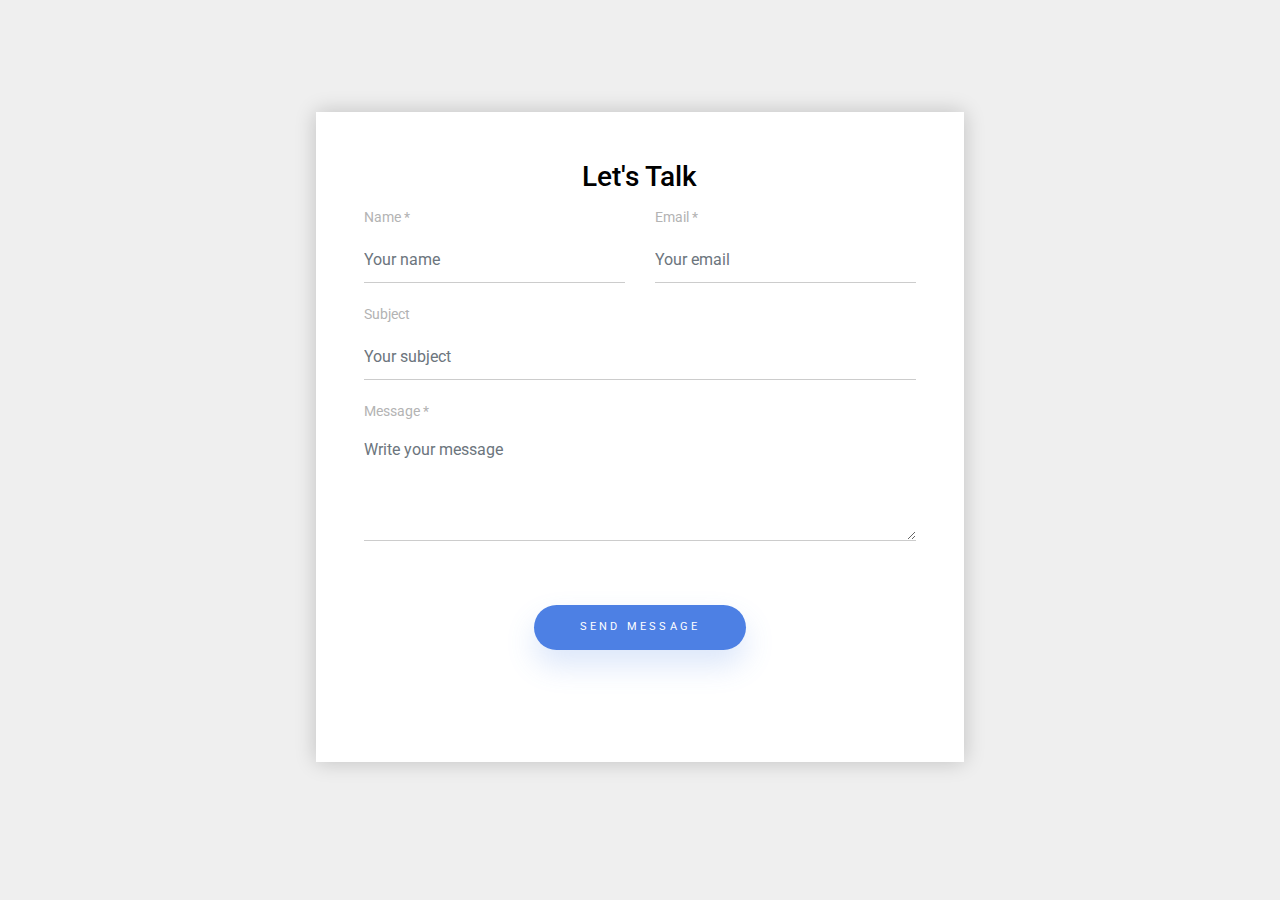
<file: Website Hasil Prediksi/static/css/index.html>
<!doctype html>
<html lang="en">
  <head>
    <!-- Required meta tags -->
    <meta charset="utf-8">
    <meta name="viewport" content="width=device-width, initial-scale=1, shrink-to-fit=no">
    <link href="https://fonts.googleapis.com/css?family=Roboto:400,700,900&display=swap" rel="stylesheet">

    <link rel="stylesheet" href="fonts/icomoon/style.css">


    <!-- Bootstrap CSS -->
    <link rel="stylesheet" href="css/bootstrap.min.css">
    
    <!-- Style -->
    <link rel="stylesheet" href="css/style.css">

    <title>Contact Form #10</title>
  </head>
  <body>
  

  <div class="content">
    
    <div class="container">
      <div class="row align-items-stretch justify-content-center no-gutters">
        <div class="col-md-7">
          <div class="form h-100 contact-wrap p-5">
            <h3 class="text-center">Let's Talk</h3>
            <form class="mb-5" method="post" id="contactForm" name="contactForm">
              <div class="row">
                <div class="col-md-6 form-group mb-3">
                  <label for="" class="col-form-label">Name *</label>
                  <input type="text" class="form-control" name="name" id="name" placeholder="Your name">
                </div>
                <div class="col-md-6 form-group mb-3">
                  <label for="" class="col-form-label">Email *</label>
                  <input type="email" class="form-control" name="email" id="email"  placeholder="Your email">
                </div>
              </div>

              <div class="row">
                <div class="col-md-12 form-group mb-3">
                  <label for="budget" class="col-form-label">Subject</label>
                  <input type="text" class="form-control" name="subject" id="subject" placeholder="Your subject">
                </div>
              </div>

              <div class="row mb-5">
                <div class="col-md-12 form-group mb-3">
                  <label for="message" class="col-form-label">Message *</label>
                  <textarea class="form-control" name="message" id="message" cols="30" rows="4"  placeholder="Write your message"></textarea>
                </div>
              </div>
              <div class="row justify-content-center">
                <div class="col-md-5 form-group text-center">
                  <input type="submit" value="Send Message" class="btn btn-block btn-primary rounded-0 py-2 px-4">
                  <span class="submitting"></span>
                </div>
              </div>
            </form>

            <div id="form-message-warning mt-4"></div> 
            <div id="form-message-success">
              Your message was sent, thank you!
            </div>

          </div>
        </div>
      </div>
    </div>

  </div>
    
    

    <script src="js/jquery-3.3.1.min.js"></script>
    <script src="js/popper.min.js"></script>
    <script src="js/bootstrap.min.js"></script>
    <script src="js/jquery.validate.min.js"></script>
    <script src="js/main.js"></script>

  </body>
</html>
</file>
<file: Website Hasil Prediksi/static/css/fonts/icomoon/style.css>
@font-face {
  font-family: 'icomoon';
  src:  url('fonts/icomoon.eot?10si43');
  src:  url('fonts/icomoon.eot?10si43#iefix') format('embedded-opentype'),
    url('fonts/icomoon.ttf?10si43') format('truetype'),
    url('fonts/icomoon.woff?10si43') format('woff'),
    url('fonts/icomoon.svg?10si43#icomoon') format('svg');
  font-weight: normal;
  font-style: normal;
}

[class^="icon-"], [class*=" icon-"] {
  /* use !important to prevent issues with browser extensions that change fonts */
  font-family: 'icomoon' !important;
  speak: none;
  font-style: normal;
  font-weight: normal;
  font-variant: normal;
  text-transform: none;
  line-height: 1;

  /* Better Font Rendering =========== */
  -webkit-font-smoothing: antialiased;
  -moz-osx-font-smoothing: grayscale;
}

.icon-asterisk:before {
  content: "\f069";
}
.icon-plus:before {
  content: "\f067";
}
.icon-question:before {
  content: "\f128";
}
.icon-minus:before {
  content: "\f068";
}
.icon-glass:before {
  content: "\f000";
}
.icon-music:before {
  content: "\f001";
}
.icon-search:before {
  content: "\f002";
}
.icon-envelope-o:before {
  content: "\f003";
}
.icon-heart:before {
  content: "\f004";
}
.icon-star:before {
  content: "\f005";
}
.icon-star-o:before {
  content: "\f006";
}
.icon-user:before {
  content: "\f007";
}
.icon-film:before {
  content: "\f008";
}
.icon-th-large:before {
  content: "\f009";
}
.icon-th:before {
  content: "\f00a";
}
.icon-th-list:before {
  content: "\f00b";
}
.icon-check:before {
  content: "\f00c";
}
.icon-close:before {
  content: "\f00d";
}
.icon-remove:before {
  content: "\f00d";
}
.icon-times:before {
  content: "\f00d";
}
.icon-search-plus:before {
  content: "\f00e";
}
.icon-search-minus:before {
  content: "\f010";
}
.icon-power-off:before {
  content: "\f011";
}
.icon-signal:before {
  content: "\f012";
}
.icon-cog:before {
  content: "\f013";
}
.icon-gear:before {
  content: "\f013";
}
.icon-trash-o:before {
  content: "\f014";
}
.icon-home:before {
  content: "\f015";
}
.icon-file-o:before {
  content: "\f016";
}
.icon-clock-o:before {
  content: "\f017";
}
.icon-road:before {
  content: "\f018";
}
.icon-download:before {
  content: "\f019";
}
.icon-arrow-circle-o-down:before {
  content: "\f01a";
}
.icon-arrow-circle-o-up:before {
  content: "\f01b";
}
.icon-inbox:before {
  content: "\f01c";
}
.icon-play-circle-o:before {
  content: "\f01d";
}
.icon-repeat:before {
  content: "\f01e";
}
.icon-rotate-right:before {
  content: "\f01e";
}
.icon-refresh:before {
  content: "\f021";
}
.icon-list-alt:before {
  content: "\f022";
}
.icon-lock:before {
  content: "\f023";
}
.icon-flag:before {
  content: "\f024";
}
.icon-headphones:before {
  content: "\f025";
}
.icon-volume-off:before {
  content: "\f026";
}
.icon-volume-down:before {
  content: "\f027";
}
.icon-volume-up:before {
  content: "\f028";
}
.icon-qrcode:before {
  content: "\f029";
}
.icon-barcode:before {
  content: "\f02a";
}
.icon-tag:before {
  content: "\f02b";
}
.icon-tags:before {
  content: "\f02c";
}
.icon-book:before {
  content: "\f02d";
}
.icon-bookmark:before {
  content: "\f02e";
}
.icon-print:before {
  content: "\f02f";
}
.icon-camera:before {
  content: "\f030";
}
.icon-font:before {
  content: "\f031";
}
.icon-bold:before {
  content: "\f032";
}
.icon-italic:before {
  content: "\f033";
}
.icon-text-height:before {
  content: "\f034";
}
.icon-text-width:before {
  content: "\f035";
}
.icon-align-left:before {
  content: "\f036";
}
.icon-align-center:before {
  content: "\f037";
}
.icon-align-right:before {
  content: "\f038";
}
.icon-align-justify:before {
  content: "\f039";
}
.icon-list:before {
  content: "\f03a";
}
.icon-dedent:before {
  content: "\f03b";
}
.icon-outdent:before {
  content: "\f03b";
}
.icon-indent:before {
  content: "\f03c";
}
.icon-video-camera:before {
  content: "\f03d";
}
.icon-image:before {
  content: "\f03e";
}
.icon-photo:before {
  content: "\f03e";
}
.icon-picture-o:before {
  content: "\f03e";
}
.icon-pencil:before {
  content: "\f040";
}
.icon-map-marker:before {
  content: "\f041";
}
.icon-adjust:before {
  content: "\f042";
}
.icon-tint:before {
  content: "\f043";
}
.icon-edit:before {
  content: "\f044";
}
.icon-pencil-square-o:before {
  content: "\f044";
}
.icon-share-square-o:before {
  content: "\f045";
}
.icon-check-square-o:before {
  content: "\f046";
}
.icon-arrows:before {
  content: "\f047";
}
.icon-step-backward:before {
  content: "\f048";
}
.icon-fast-backward:before {
  content: "\f049";
}
.icon-backward:before {
  content: "\f04a";
}
.icon-play:before {
  content: "\f04b";
}
.icon-pause:before {
  content: "\f04c";
}
.icon-stop:before {
  content: "\f04d";
}
.icon-forward:before {
  content: "\f04e";
}
.icon-fast-forward:before {
  content: "\f050";
}
.icon-step-forward:before {
  content: "\f051";
}
.icon-eject:before {
  content: "\f052";
}
.icon-chevron-left:before {
  content: "\f053";
}
.icon-chevron-right:before {
  content: "\f054";
}
.icon-plus-circle:before {
  content: "\f055";
}
.icon-minus-circle:before {
  content: "\f056";
}
.icon-times-circle:before {
  content: "\f057";
}
.icon-check-circle:before {
  content: "\f058";
}
.icon-question-circle:before {
  content: "\f059";
}
.icon-info-circle:before {
  content: "\f05a";
}
.icon-crosshairs:before {
  content: "\f05b";
}
.icon-times-circle-o:before {
  content: "\f05c";
}
.icon-check-circle-o:before {
  content: "\f05d";
}
.icon-ban:before {
  content: "\f05e";
}
.icon-arrow-left:before {
  content: "\f060";
}
.icon-arrow-right:before {
  content: "\f061";
}
.icon-arrow-up:before {
  content: "\f062";
}
.icon-arrow-down:before {
  content: "\f063";
}
.icon-mail-forward:before {
  content: "\f064";
}
.icon-share:before {
  content: "\f064";
}
.icon-expand:before {
  content: "\f065";
}
.icon-compress:before {
  content: "\f066";
}
.icon-exclamation-circle:before {
  content: "\f06a";
}
.icon-gift:before {
  content: "\f06b";
}
.icon-leaf:before {
  content: "\f06c";
}
.icon-fire:before {
  content: "\f06d";
}
.icon-eye:before {
  content: "\f06e";
}
.icon-eye-slash:before {
  content: "\f070";
}
.icon-exclamation-triangle:before {
  content: "\f071";
}
.icon-warning:before {
  content: "\f071";
}
.icon-plane:before {
  content: "\f072";
}
.icon-calendar:before {
  content: "\f073";
}
.icon-random:before {
  content: "\f074";
}
.icon-comment:before {
  content: "\f075";
}
.icon-magnet:before {
  content: "\f076";
}
.icon-chevron-up:before {
  content: "\f077";
}
.icon-chevron-down:before {
  content: "\f078";
}
.icon-retweet:before {
  content: "\f079";
}
.icon-shopping-cart:before {
  content: "\f07a";
}
.icon-folder:before {
  content: "\f07b";
}
.icon-folder-open:before {
  content: "\f07c";
}
.icon-arrows-v:before {
  content: "\f07d";
}
.icon-arrows-h:before {
  content: "\f07e";
}
.icon-bar-chart:before {
  content: "\f080";
}
.icon-bar-chart-o:before {
  content: "\f080";
}
.icon-twitter-square:before {
  content: "\f081";
}
.icon-facebook-square:before {
  content: "\f082";
}
.icon-camera-retro:before {
  content: "\f083";
}
.icon-key:before {
  content: "\f084";
}
.icon-cogs:before {
  content: "\f085";
}
.icon-gears:before {
  content: "\f085";
}
.icon-comments:before {
  content: "\f086";
}
.icon-thumbs-o-up:before {
  content: "\f087";
}
.icon-thumbs-o-down:before {
  content: "\f088";
}
.icon-star-half:before {
  content: "\f089";
}
.icon-heart-o:before {
  content: "\f08a";
}
.icon-sign-out:before {
  content: "\f08b";
}
.icon-linkedin-square:before {
  content: "\f08c";
}
.icon-thumb-tack:before {
  content: "\f08d";
}
.icon-external-link:before {
  content: "\f08e";
}
.icon-sign-in:before {
  content: "\f090";
}
.icon-trophy:before {
  content: "\f091";
}
.icon-github-square:before {
  content: "\f092";
}
.icon-upload:before {
  content: "\f093";
}
.icon-lemon-o:before {
  content: "\f094";
}
.icon-phone:before {
  content: "\f095";
}
.icon-square-o:before {
  content: "\f096";
}
.icon-bookmark-o:before {
  content: "\f097";
}
.icon-phone-square:before {
  content: "\f098";
}
.icon-twitter:before {
  content: "\f099";
}
.icon-facebook:before {
  content: "\f09a";
}
.icon-facebook-f:before {
  content: "\f09a";
}
.icon-github:before {
  content: "\f09b";
}
.icon-unlock:before {
  content: "\f09c";
}
.icon-credit-card:before {
  content: "\f09d";
}
.icon-feed:before {
  content: "\f09e";
}
.icon-rss:before {
  content: "\f09e";
}
.icon-hdd-o:before {
  content: "\f0a0";
}
.icon-bullhorn:before {
  content: "\f0a1";
}
.icon-bell-o:before {
  content: "\f0a2";
}
.icon-certificate:before {
  content: "\f0a3";
}
.icon-hand-o-right:before {
  content: "\f0a4";
}
.icon-hand-o-left:before {
  content: "\f0a5";
}
.icon-hand-o-up:before {
  content: "\f0a6";
}
.icon-hand-o-down:before {
  content: "\f0a7";
}
.icon-arrow-circle-left:before {
  content: "\f0a8";
}
.icon-arrow-circle-right:before {
  content: "\f0a9";
}
.icon-arrow-circle-up:before {
  content: "\f0aa";
}
.icon-arrow-circle-down:before {
  content: "\f0ab";
}
.icon-globe:before {
  content: "\f0ac";
}
.icon-wrench:before {
  content: "\f0ad";
}
.icon-tasks:before {
  content: "\f0ae";
}
.icon-filter:before {
  content: "\f0b0";
}
.icon-briefcase:before {
  content: "\f0b1";
}
.icon-arrows-alt:before {
  content: "\f0b2";
}
.icon-group:before {
  content: "\f0c0";
}
.icon-users:before {
  content: "\f0c0";
}
.icon-chain:before {
  content: "\f0c1";
}
.icon-link:before {
  content: "\f0c1";
}
.icon-cloud:before {
  content: "\f0c2";
}
.icon-flask:before {
  content: "\f0c3";
}
.icon-cut:before {
  content: "\f0c4";
}
.icon-scissors:before {
  content: "\f0c4";
}
.icon-copy:before {
  content: "\f0c5";
}
.icon-files-o:before {
  content: "\f0c5";
}
.icon-paperclip:before {
  content: "\f0c6";
}
.icon-floppy-o:before {
  content: "\f0c7";
}
.icon-save:before {
  content: "\f0c7";
}
.icon-square:before {
  content: "\f0c8";
}
.icon-bars:before {
  content: "\f0c9";
}
.icon-navicon:before {
  content: "\f0c9";
}
.icon-reorder:before {
  content: "\f0c9";
}
.icon-list-ul:before {
  content: "\f0ca";
}
.icon-list-ol:before {
  content: "\f0cb";
}
.icon-strikethrough:before {
  content: "\f0cc";
}
.icon-underline:before {
  content: "\f0cd";
}
.icon-table:before {
  content: "\f0ce";
}
.icon-magic:before {
  content: "\f0d0";
}
.icon-truck:before {
  content: "\f0d1";
}
.icon-pinterest:before {
  content: "\f0d2";
}
.icon-pinterest-square:before {
  content: "\f0d3";
}
.icon-google-plus-square:before {
  content: "\f0d4";
}
.icon-google-plus:before {
  content: "\f0d5";
}
.icon-money:before {
  content: "\f0d6";
}
.icon-caret-down:before {
  content: "\f0d7";
}
.icon-caret-up:before {
  content: "\f0d8";
}
.icon-caret-left:before {
  content: "\f0d9";
}
.icon-caret-right:before {
  content: "\f0da";
}
.icon-columns:before {
  content: "\f0db";
}
.icon-sort:before {
  content: "\f0dc";
}
.icon-unsorted:before {
  content: "\f0dc";
}
.icon-sort-desc:before {
  content: "\f0dd";
}
.icon-sort-down:before {
  content: "\f0dd";
}
.icon-sort-asc:before {
  content: "\f0de";
}
.icon-sort-up:before {
  content: "\f0de";
}
.icon-envelope:before {
  content: "\f0e0";
}
.icon-linkedin:before {
  content: "\f0e1";
}
.icon-rotate-left:before {
  content: "\f0e2";
}
.icon-undo:before {
  content: "\f0e2";
}
.icon-gavel:before {
  content: "\f0e3";
}
.icon-legal:before {
  content: "\f0e3";
}
.icon-dashboard:before {
  content: "\f0e4";
}
.icon-tachometer:before {
  content: "\f0e4";
}
.icon-comment-o:before {
  content: "\f0e5";
}
.icon-comments-o:before {
  content: "\f0e6";
}
.icon-bolt:before {
  content: "\f0e7";
}
.icon-flash:before {
  content: "\f0e7";
}
.icon-sitemap:before {
  content: "\f0e8";
}
.icon-umbrella:before {
  content: "\f0e9";
}
.icon-clipboard:before {
  content: "\f0ea";
}
.icon-paste:before {
  content: "\f0ea";
}
.icon-lightbulb-o:before {
  content: "\f0eb";
}
.icon-exchange:before {
  content: "\f0ec";
}
.icon-cloud-download:before {
  content: "\f0ed";
}
.icon-cloud-upload:before {
  content: "\f0ee";
}
.icon-user-md:before {
  content: "\f0f0";
}
.icon-stethoscope:before {
  content: "\f0f1";
}
.icon-suitcase:before {
  content: "\f0f2";
}
.icon-bell:before {
  content: "\f0f3";
}
.icon-coffee:before {
  content: "\f0f4";
}
.icon-cutlery:before {
  content: "\f0f5";
}
.icon-file-text-o:before {
  content: "\f0f6";
}
.icon-building-o:before {
  content: "\f0f7";
}
.icon-hospital-o:before {
  content: "\f0f8";
}
.icon-ambulance:before {
  content: "\f0f9";
}
.icon-medkit:before {
  content: "\f0fa";
}
.icon-fighter-jet:before {
  content: "\f0fb";
}
.icon-beer:before {
  content: "\f0fc";
}
.icon-h-square:before {
  content: "\f0fd";
}
.icon-plus-square:before {
  content: "\f0fe";
}
.icon-angle-double-left:before {
  content: "\f100";
}
.icon-angle-double-right:before {
  content: "\f101";
}
.icon-angle-double-up:before {
  content: "\f102";
}
.icon-angle-double-down:before {
  content: "\f103";
}
.icon-angle-left:before {
  content: "\f104";
}
.icon-angle-right:before {
  content: "\f105";
}
.icon-angle-up:before {
  content: "\f106";
}
.icon-angle-down:before {
  content: "\f107";
}
.icon-desktop:before {
  content: "\f108";
}
.icon-laptop:before {
  content: "\f109";
}
.icon-tablet:before {
  content: "\f10a";
}
.icon-mobile:before {
  content: "\f10b";
}
.icon-mobile-phone:before {
  content: "\f10b";
}
.icon-circle-o:before {
  content: "\f10c";
}
.icon-quote-left:before {
  content: "\f10d";
}
.icon-quote-right:before {
  content: "\f10e";
}
.icon-spinner:before {
  content: "\f110";
}
.icon-circle:before {
  content: "\f111";
}
.icon-mail-reply:before {
  content: "\f112";
}
.icon-reply:before {
  content: "\f112";
}
.icon-github-alt:before {
  content: "\f113";
}
.icon-folder-o:before {
  content: "\f114";
}
.icon-folder-open-o:before {
  content: "\f115";
}
.icon-smile-o:before {
  content: "\f118";
}
.icon-frown-o:before {
  content: "\f119";
}
.icon-meh-o:before {
  content: "\f11a";
}
.icon-gamepad:before {
  content: "\f11b";
}
.icon-keyboard-o:before {
  content: "\f11c";
}
.icon-flag-o:before {
  content: "\f11d";
}
.icon-flag-checkered:before {
  content: "\f11e";
}
.icon-terminal:before {
  content: "\f120";
}
.icon-code:before {
  content: "\f121";
}
.icon-mail-reply-all:before {
  content: "\f122";
}
.icon-reply-all:before {
  content: "\f122";
}
.icon-star-half-empty:before {
  content: "\f123";
}
.icon-star-half-full:before {
  content: "\f123";
}
.icon-star-half-o:before {
  content: "\f123";
}
.icon-location-arrow:before {
  content: "\f124";
}
.icon-crop:before {
  content: "\f125";
}
.icon-code-fork:before {
  content: "\f126";
}
.icon-chain-broken:before {
  content: "\f127";
}
.icon-unlink:before {
  content: "\f127";
}
.icon-info:before {
  content: "\f129";
}
.icon-exclamation:before {
  content: "\f12a";
}
.icon-superscript:before {
  content: "\f12b";
}
.icon-subscript:before {
  content: "\f12c";
}
.icon-eraser:before {
  content: "\f12d";
}
.icon-puzzle-piece:before {
  content: "\f12e";
}
.icon-microphone:before {
  content: "\f130";
}
.icon-microphone-slash:before {
  content: "\f131";
}
.icon-shield:before {
  content: "\f132";
}
.icon-calendar-o:before {
  content: "\f133";
}
.icon-fire-extinguisher:before {
  content: "\f134";
}
.icon-rocket:before {
  content: "\f135";
}
.icon-maxcdn:before {
  content: "\f136";
}
.icon-chevron-circle-left:before {
  content: "\f137";
}
.icon-chevron-circle-right:before {
  content: "\f138";
}
.icon-chevron-circle-up:before {
  content: "\f139";
}
.icon-chevron-circle-down:before {
  content: "\f13a";
}
.icon-html5:before {
  content: "\f13b";
}
.icon-css3:before {
  content: "\f13c";
}
.icon-anchor:before {
  content: "\f13d";
}
.icon-unlock-alt:before {
  content: "\f13e";
}
.icon-bullseye:before {
  content: "\f140";
}
.icon-ellipsis-h:before {
  content: "\f141";
}
.icon-ellipsis-v:before {
  content: "\f142";
}
.icon-rss-square:before {
  content: "\f143";
}
.icon-play-circle:before {
  content: "\f144";
}
.icon-ticket:before {
  content: "\f145";
}
.icon-minus-square:before {
  content: "\f146";
}
.icon-minus-square-o:before {
  content: "\f147";
}
.icon-level-up:before {
  content: "\f148";
}
.icon-level-down:before {
  content: "\f149";
}
.icon-check-square:before {
  content: "\f14a";
}
.icon-pencil-square:before {
  content: "\f14b";
}
.icon-external-link-square:before {
  content: "\f14c";
}
.icon-share-square:before {
  content: "\f14d";
}
.icon-compass:before {
  content: "\f14e";
}
.icon-caret-square-o-down:before {
  content: "\f150";
}
.icon-toggle-down:before {
  content: "\f150";
}
.icon-caret-square-o-up:before {
  content: "\f151";
}
.icon-toggle-up:before {
  content: "\f151";
}
.icon-caret-square-o-right:before {
  content: "\f152";
}
.icon-toggle-right:before {
  content: "\f152";
}
.icon-eur:before {
  content: "\f153";
}
.icon-euro:before {
  content: "\f153";
}
.icon-gbp:before {
  content: "\f154";
}
.icon-dollar:before {
  content: "\f155";
}
.icon-usd:before {
  content: "\f155";
}
.icon-inr:before {
  content: "\f156";
}
.icon-rupee:before {
  content: "\f156";
}
.icon-cny:before {
  content: "\f157";
}
.icon-jpy:before {
  content: "\f157";
}
.icon-rmb:before {
  content: "\f157";
}
.icon-yen:before {
  content: "\f157";
}
.icon-rouble:before {
  content: "\f158";
}
.icon-rub:before {
  content: "\f158";
}
.icon-ruble:before {
  content: "\f158";
}
.icon-krw:before {
  content: "\f159";
}
.icon-won:before {
  content: "\f159";
}
.icon-bitcoin:before {
  content: "\f15a";
}
.icon-btc:before {
  content: "\f15a";
}
.icon-file:before {
  content: "\f15b";
}
.icon-file-text:before {
  content: "\f15c";
}
.icon-sort-alpha-asc:before {
  content: "\f15d";
}
.icon-sort-alpha-desc:before {
  content: "\f15e";
}
.icon-sort-amount-asc:before {
  content: "\f160";
}
.icon-sort-amount-desc:before {
  content: "\f161";
}
.icon-sort-numeric-asc:before {
  content: "\f162";
}
.icon-sort-numeric-desc:before {
  content: "\f163";
}
.icon-thumbs-up:before {
  content: "\f164";
}
.icon-thumbs-down:before {
  content: "\f165";
}
.icon-youtube-square:before {
  content: "\f166";
}
.icon-youtube:before {
  content: "\f167";
}
.icon-xing:before {
  content: "\f168";
}
.icon-xing-square:before {
  content: "\f169";
}
.icon-youtube-play:before {
  content: "\f16a";
}
.icon-dropbox:before {
  content: "\f16b";
}
.icon-stack-overflow:before {
  content: "\f16c";
}
.icon-instagram:before {
  content: "\f16d";
}
.icon-flickr:before {
  content: "\f16e";
}
.icon-adn:before {
  content: "\f170";
}
.icon-bitbucket:before {
  content: "\f171";
}
.icon-bitbucket-square:before {
  content: "\f172";
}
.icon-tumblr:before {
  content: "\f173";
}
.icon-tumblr-square:before {
  content: "\f174";
}
.icon-long-arrow-down:before {
  content: "\f175";
}
.icon-long-arrow-up:before {
  content: "\f176";
}
.icon-long-arrow-left:before {
  content: "\f177";
}
.icon-long-arrow-right:before {
  content: "\f178";
}
.icon-apple:before {
  content: "\f179";
}
.icon-windows:before {
  content: "\f17a";
}
.icon-android:before {
  content: "\f17b";
}
.icon-linux:before {
  content: "\f17c";
}
.icon-dribbble:before {
  content: "\f17d";
}
.icon-skype:before {
  content: "\f17e";
}
.icon-foursquare:before {
  content: "\f180";
}
.icon-trello:before {
  content: "\f181";
}
.icon-female:before {
  content: "\f182";
}
.icon-male:before {
  content: "\f183";
}
.icon-gittip:before {
  content: "\f184";
}
.icon-gratipay:before {
  content: "\f184";
}
.icon-sun-o:before {
  content: "\f185";
}
.icon-moon-o:before {
  content: "\f186";
}
.icon-archive:before {
  content: "\f187";
}
.icon-bug:before {
  content: "\f188";
}
.icon-vk:before {
  content: "\f189";
}
.icon-weibo:before {
  content: "\f18a";
}
.icon-renren:before {
  content: "\f18b";
}
.icon-pagelines:before {
  content: "\f18c";
}
.icon-stack-exchange:before {
  content: "\f18d";
}
.icon-arrow-circle-o-right:before {
  content: "\f18e";
}
.icon-arrow-circle-o-left:before {
  content: "\f190";
}
.icon-caret-square-o-left:before {
  content: "\f191";
}
.icon-toggle-left:before {
  content: "\f191";
}
.icon-dot-circle-o:before {
  content: "\f192";
}
.icon-wheelchair:before {
  content: "\f193";
}
.icon-vimeo-square:before {
  content: "\f194";
}
.icon-try:before {
  content: "\f195";
}
.icon-turkish-lira:before {
  content: "\f195";
}
.icon-plus-square-o:before {
  content: "\f196";
}
.icon-space-shuttle:before {
  content: "\f197";
}
.icon-slack:before {
  content: "\f198";
}
.icon-envelope-square:before {
  content: "\f199";
}
.icon-wordpress:before {
  content: "\f19a";
}
.icon-openid:before {
  content: "\f19b";
}
.icon-bank:before {
  content: "\f19c";
}
.icon-institution:before {
  content: "\f19c";
}
.icon-university:before {
  content: "\f19c";
}
.icon-graduation-cap:before {
  content: "\f19d";
}
.icon-mortar-board:before {
  content: "\f19d";
}
.icon-yahoo:before {
  content: "\f19e";
}
.icon-google:before {
  content: "\f1a0";
}
.icon-reddit:before {
  content: "\f1a1";
}
.icon-reddit-square:before {
  content: "\f1a2";
}
.icon-stumbleupon-circle:before {
  content: "\f1a3";
}
.icon-stumbleupon:before {
  content: "\f1a4";
}
.icon-delicious:before {
  content: "\f1a5";
}
.icon-digg:before {
  content: "\f1a6";
}
.icon-pied-piper-pp:before {
  content: "\f1a7";
}
.icon-pied-piper-alt:before {
  content: "\f1a8";
}
.icon-drupal:before {
  content: "\f1a9";
}
.icon-joomla:before {
  content: "\f1aa";
}
.icon-language:before {
  content: "\f1ab";
}
.icon-fax:before {
  content: "\f1ac";
}
.icon-building:before {
  content: "\f1ad";
}
.icon-child:before {
  content: "\f1ae";
}
.icon-paw:before {
  content: "\f1b0";
}
.icon-spoon:before {
  content: "\f1b1";
}
.icon-cube:before {
  content: "\f1b2";
}
.icon-cubes:before {
  content: "\f1b3";
}
.icon-behance:before {
  content: "\f1b4";
}
.icon-behance-square:before {
  content: "\f1b5";
}
.icon-steam:before {
  content: "\f1b6";
}
.icon-steam-square:before {
  content: "\f1b7";
}
.icon-recycle:before {
  content: "\f1b8";
}
.icon-automobile:before {
  content: "\f1b9";
}
.icon-car:before {
  content: "\f1b9";
}
.icon-cab:before {
  content: "\f1ba";
}
.icon-taxi:before {
  content: "\f1ba";
}
.icon-tree:before {
  content: "\f1bb";
}
.icon-spotify:before {
  content: "\f1bc";
}
.icon-deviantart:before {
  content: "\f1bd";
}
.icon-soundcloud:before {
  content: "\f1be";
}
.icon-database:before {
  content: "\f1c0";
}
.icon-file-pdf-o:before {
  content: "\f1c1";
}
.icon-file-word-o:before {
  content: "\f1c2";
}
.icon-file-excel-o:before {
  content: "\f1c3";
}
.icon-file-powerpoint-o:before {
  content: "\f1c4";
}
.icon-file-image-o:before {
  content: "\f1c5";
}
.icon-file-photo-o:before {
  content: "\f1c5";
}
.icon-file-picture-o:before {
  content: "\f1c5";
}
.icon-file-archive-o:before {
  content: "\f1c6";
}
.icon-file-zip-o:before {
  content: "\f1c6";
}
.icon-file-audio-o:before {
  content: "\f1c7";
}
.icon-file-sound-o:before {
  content: "\f1c7";
}
.icon-file-movie-o:before {
  content: "\f1c8";
}
.icon-file-video-o:before {
  content: "\f1c8";
}
.icon-file-code-o:before {
  content: "\f1c9";
}
.icon-vine:before {
  content: "\f1ca";
}
.icon-codepen:before {
  content: "\f1cb";
}
.icon-jsfiddle:before {
  content: "\f1cc";
}
.icon-life-bouy:before {
  content: "\f1cd";
}
.icon-life-buoy:before {
  content: "\f1cd";
}
.icon-life-ring:before {
  content: "\f1cd";
}
.icon-life-saver:before {
  content: "\f1cd";
}
.icon-support:before {
  content: "\f1cd";
}
.icon-circle-o-notch:before {
  content: "\f1ce";
}
.icon-ra:before {
  content: "\f1d0";
}
.icon-rebel:before {
  content: "\f1d0";
}
.icon-resistance:before {
  content: "\f1d0";
}
.icon-empire:before {
  content: "\f1d1";
}
.icon-ge:before {
  content: "\f1d1";
}
.icon-git-square:before {
  content: "\f1d2";
}
.icon-git:before {
  content: "\f1d3";
}
.icon-hacker-news:before {
  content: "\f1d4";
}
.icon-y-combinator-square:before {
  content: "\f1d4";
}
.icon-yc-square:before {
  content: "\f1d4";
}
.icon-tencent-weibo:before {
  content: "\f1d5";
}
.icon-qq:before {
  content: "\f1d6";
}
.icon-wechat:before {
  content: "\f1d7";
}
.icon-weixin:before {
  content: "\f1d7";
}
.icon-paper-plane:before {
  content: "\f1d8";
}
.icon-send:before {
  content: "\f1d8";
}
.icon-paper-plane-o:before {
  content: "\f1d9";
}
.icon-send-o:before {
  content: "\f1d9";
}
.icon-history:before {
  content: "\f1da";
}
.icon-circle-thin:before {
  content: "\f1db";
}
.icon-header:before {
  content: "\f1dc";
}
.icon-paragraph:before {
  content: "\f1dd";
}
.icon-sliders:before {
  content: "\f1de";
}
.icon-share-alt:before {
  content: "\f1e0";
}
.icon-share-alt-square:before {
  content: "\f1e1";
}
.icon-bomb:before {
  content: "\f1e2";
}
.icon-futbol-o:before {
  content: "\f1e3";
}
.icon-soccer-ball-o:before {
  content: "\f1e3";
}
.icon-tty:before {
  content: "\f1e4";
}
.icon-binoculars:before {
  content: "\f1e5";
}
.icon-plug:before {
  content: "\f1e6";
}
.icon-slideshare:before {
  content: "\f1e7";
}
.icon-twitch:before {
  content: "\f1e8";
}
.icon-yelp:before {
  content: "\f1e9";
}
.icon-newspaper-o:before {
  content: "\f1ea";
}
.icon-wifi:before {
  content: "\f1eb";
}
.icon-calculator:before {
  content: "\f1ec";
}
.icon-paypal:before {
  content: "\f1ed";
}
.icon-google-wallet:before {
  content: "\f1ee";
}
.icon-cc-visa:before {
  content: "\f1f0";
}
.icon-cc-mastercard:before {
  content: "\f1f1";
}
.icon-cc-discover:before {
  content: "\f1f2";
}
.icon-cc-amex:before {
  content: "\f1f3";
}
.icon-cc-paypal:before {
  content: "\f1f4";
}
.icon-cc-stripe:before {
  content: "\f1f5";
}
.icon-bell-slash:before {
  content: "\f1f6";
}
.icon-bell-slash-o:before {
  content: "\f1f7";
}
.icon-trash:before {
  content: "\f1f8";
}
.icon-copyright:before {
  content: "\f1f9";
}
.icon-at:before {
  content: "\f1fa";
}
.icon-eyedropper:before {
  content: "\f1fb";
}
.icon-paint-brush:before {
  content: "\f1fc";
}
.icon-birthday-cake:before {
  content: "\f1fd";
}
.icon-area-chart:before {
  content: "\f1fe";
}
.icon-pie-chart:before {
  content: "\f200";
}
.icon-line-chart:before {
  content: "\f201";
}
.icon-lastfm:before {
  content: "\f202";
}
.icon-lastfm-square:before {
  content: "\f203";
}
.icon-toggle-off:before {
  content: "\f204";
}
.icon-toggle-on:before {
  content: "\f205";
}
.icon-bicycle:before {
  content: "\f206";
}
.icon-bus:before {
  content: "\f207";
}
.icon-ioxhost:before {
  content: "\f208";
}
.icon-angellist:before {
  content: "\f209";
}
.icon-cc:before {
  content: "\f20a";
}
.icon-ils:before {
  content: "\f20b";
}
.icon-shekel:before {
  content: "\f20b";
}
.icon-sheqel:before {
  content: "\f20b";
}
.icon-meanpath:before {
  content: "\f20c";
}
.icon-buysellads:before {
  content: "\f20d";
}
.icon-connectdevelop:before {
  content: "\f20e";
}
.icon-dashcube:before {
  content: "\f210";
}
.icon-forumbee:before {
  content: "\f211";
}
.icon-leanpub:before {
  content: "\f212";
}
.icon-sellsy:before {
  content: "\f213";
}
.icon-shirtsinbulk:before {
  content: "\f214";
}
.icon-simplybuilt:before {
  content: "\f215";
}
.icon-skyatlas:before {
  content: "\f216";
}
.icon-cart-plus:before {
  content: "\f217";
}
.icon-cart-arrow-down:before {
  content: "\f218";
}
.icon-diamond:before {
  content: "\f219";
}
.icon-ship:before {
  content: "\f21a";
}
.icon-user-secret:before {
  content: "\f21b";
}
.icon-motorcycle:before {
  content: "\f21c";
}
.icon-street-view:before {
  content: "\f21d";
}
.icon-heartbeat:before {
  content: "\f21e";
}
.icon-venus:before {
  content: "\f221";
}
.icon-mars:before {
  content: "\f222";
}
.icon-mercury:before {
  content: "\f223";
}
.icon-intersex:before {
  content: "\f224";
}
.icon-transgender:before {
  content: "\f224";
}
.icon-transgender-alt:before {
  content: "\f225";
}
.icon-venus-double:before {
  content: "\f226";
}
.icon-mars-double:before {
  content: "\f227";
}
.icon-venus-mars:before {
  content: "\f228";
}
.icon-mars-stroke:before {
  content: "\f229";
}
.icon-mars-stroke-v:before {
  content: "\f22a";
}
.icon-mars-stroke-h:before {
  content: "\f22b";
}
.icon-neuter:before {
  content: "\f22c";
}
.icon-genderless:before {
  content: "\f22d";
}
.icon-facebook-official:before {
  content: "\f230";
}
.icon-pinterest-p:before {
  content: "\f231";
}
.icon-whatsapp:before {
  content: "\f232";
}
.icon-server:before {
  content: "\f233";
}
.icon-user-plus:before {
  content: "\f234";
}
.icon-user-times:before {
  content: "\f235";
}
.icon-bed:before {
  content: "\f236";
}
.icon-hotel:before {
  content: "\f236";
}
.icon-viacoin:before {
  content: "\f237";
}
.icon-train:before {
  content: "\f238";
}
.icon-subway:before {
  content: "\f239";
}
.icon-medium:before {
  content: "\f23a";
}
.icon-y-combinator:before {
  content: "\f23b";
}
.icon-yc:before {
  content: "\f23b";
}
.icon-optin-monster:before {
  content: "\f23c";
}
.icon-opencart:before {
  content: "\f23d";
}
.icon-expeditedssl:before {
  content: "\f23e";
}
.icon-battery:before {
  content: "\f240";
}
.icon-battery-4:before {
  content: "\f240";
}
.icon-battery-full:before {
  content: "\f240";
}
.icon-battery-3:before {
  content: "\f241";
}
.icon-battery-three-quarters:before {
  content: "\f241";
}
.icon-battery-2:before {
  content: "\f242";
}
.icon-battery-half:before {
  content: "\f242";
}
.icon-battery-1:before {
  content: "\f243";
}
.icon-battery-quarter:before {
  content: "\f243";
}
.icon-battery-0:before {
  content: "\f244";
}
.icon-battery-empty:before {
  content: "\f244";
}
.icon-mouse-pointer:before {
  content: "\f245";
}
.icon-i-cursor:before {
  content: "\f246";
}
.icon-object-group:before {
  content: "\f247";
}
.icon-object-ungroup:before {
  content: "\f248";
}
.icon-sticky-note:before {
  content: "\f249";
}
.icon-sticky-note-o:before {
  content: "\f24a";
}
.icon-cc-jcb:before {
  content: "\f24b";
}
.icon-cc-diners-club:before {
  content: "\f24c";
}
.icon-clone:before {
  content: "\f24d";
}
.icon-balance-scale:before {
  content: "\f24e";
}
.icon-hourglass-o:before {
  content: "\f250";
}
.icon-hourglass-1:before {
  content: "\f251";
}
.icon-hourglass-start:before {
  content: "\f251";
}
.icon-hourglass-2:before {
  content: "\f252";
}
.icon-hourglass-half:before {
  content: "\f252";
}
.icon-hourglass-3:before {
  content: "\f253";
}
.icon-hourglass-end:before {
  content: "\f253";
}
.icon-hourglass:before {
  content: "\f254";
}
.icon-hand-grab-o:before {
  content: "\f255";
}
.icon-hand-rock-o:before {
  content: "\f255";
}
.icon-hand-paper-o:before {
  content: "\f256";
}
.icon-hand-stop-o:before {
  content: "\f256";
}
.icon-hand-scissors-o:before {
  content: "\f257";
}
.icon-hand-lizard-o:before {
  content: "\f258";
}
.icon-hand-spock-o:before {
  content: "\f259";
}
.icon-hand-pointer-o:before {
  content: "\f25a";
}
.icon-hand-peace-o:before {
  content: "\f25b";
}
.icon-trademark:before {
  content: "\f25c";
}
.icon-registered:before {
  content: "\f25d";
}
.icon-creative-commons:before {
  content: "\f25e";
}
.icon-gg:before {
  content: "\f260";
}
.icon-gg-circle:before {
  content: "\f261";
}
.icon-tripadvisor:before {
  content: "\f262";
}
.icon-odnoklassniki:before {
  content: "\f263";
}
.icon-odnoklassniki-square:before {
  content: "\f264";
}
.icon-get-pocket:before {
  content: "\f265";
}
.icon-wikipedia-w:before {
  content: "\f266";
}
.icon-safari:before {
  content: "\f267";
}
.icon-chrome:before {
  content: "\f268";
}
.icon-firefox:before {
  content: "\f269";
}
.icon-opera:before {
  content: "\f26a";
}
.icon-internet-explorer:before {
  content: "\f26b";
}
.icon-television:before {
  content: "\f26c";
}
.icon-tv:before {
  content: "\f26c";
}
.icon-contao:before {
  content: "\f26d";
}
.icon-500px:before {
  content: "\f26e";
}
.icon-amazon:before {
  content: "\f270";
}
.icon-calendar-plus-o:before {
  content: "\f271";
}
.icon-calendar-minus-o:before {
  content: "\f272";
}
.icon-calendar-times-o:before {
  content: "\f273";
}
.icon-calendar-check-o:before {
  content: "\f274";
}
.icon-industry:before {
  content: "\f275";
}
.icon-map-pin:before {
  content: "\f276";
}
.icon-map-signs:before {
  content: "\f277";
}
.icon-map-o:before {
  content: "\f278";
}
.icon-map:before {
  content: "\f279";
}
.icon-commenting:before {
  content: "\f27a";
}
.icon-commenting-o:before {
  content: "\f27b";
}
.icon-houzz:before {
  content: "\f27c";
}
.icon-vimeo:before {
  content: "\f27d";
}
.icon-black-tie:before {
  content: "\f27e";
}
.icon-fonticons:before {
  content: "\f280";
}
.icon-reddit-alien:before {
  content: "\f281";
}
.icon-edge:before {
  content: "\f282";
}
.icon-credit-card-alt:before {
  content: "\f283";
}
.icon-codiepie:before {
  content: "\f284";
}
.icon-modx:before {
  content: "\f285";
}
.icon-fort-awesome:before {
  content: "\f286";
}
.icon-usb:before {
  content: "\f287";
}
.icon-product-hunt:before {
  content: "\f288";
}
.icon-mixcloud:before {
  content: "\f289";
}
.icon-scribd:before {
  content: "\f28a";
}
.icon-pause-circle:before {
  content: "\f28b";
}
.icon-pause-circle-o:before {
  content: "\f28c";
}
.icon-stop-circle:before {
  content: "\f28d";
}
.icon-stop-circle-o:before {
  content: "\f28e";
}
.icon-shopping-bag:before {
  content: "\f290";
}
.icon-shopping-basket:before {
  content: "\f291";
}
.icon-hashtag:before {
  content: "\f292";
}
.icon-bluetooth:before {
  content: "\f293";
}
.icon-bluetooth-b:before {
  content: "\f294";
}
.icon-percent:before {
  content: "\f295";
}
.icon-gitlab:before {
  content: "\f296";
}
.icon-wpbeginner:before {
  content: "\f297";
}
.icon-wpforms:before {
  content: "\f298";
}
.icon-envira:before {
  content: "\f299";
}
.icon-universal-access:before {
  content: "\f29a";
}
.icon-wheelchair-alt:before {
  content: "\f29b";
}
.icon-question-circle-o:before {
  content: "\f29c";
}
.icon-blind:before {
  content: "\f29d";
}
.icon-audio-description:before {
  content: "\f29e";
}
.icon-volume-control-phone:before {
  content: "\f2a0";
}
.icon-braille:before {
  content: "\f2a1";
}
.icon-assistive-listening-systems:before {
  content: "\f2a2";
}
.icon-american-sign-language-interpreting:before {
  content: "\f2a3";
}
.icon-asl-interpreting:before {
  content: "\f2a3";
}
.icon-deaf:before {
  content: "\f2a4";
}
.icon-deafness:before {
  content: "\f2a4";
}
.icon-hard-of-hearing:before {
  content: "\f2a4";
}
.icon-glide:before {
  content: "\f2a5";
}
.icon-glide-g:before {
  content: "\f2a6";
}
.icon-sign-language:before {
  content: "\f2a7";
}
.icon-signing:before {
  content: "\f2a7";
}
.icon-low-vision:before {
  content: "\f2a8";
}
.icon-viadeo:before {
  content: "\f2a9";
}
.icon-viadeo-square:before {
  content: "\f2aa";
}
.icon-snapchat:before {
  content: "\f2ab";
}
.icon-snapchat-ghost:before {
  content: "\f2ac";
}
.icon-snapchat-square:before {
  content: "\f2ad";
}
.icon-pied-piper:before {
  content: "\f2ae";
}
.icon-first-order:before {
  content: "\f2b0";
}
.icon-yoast:before {
  content: "\f2b1";
}
.icon-themeisle:before {
  content: "\f2b2";
}
.icon-google-plus-circle:before {
  content: "\f2b3";
}
.icon-google-plus-official:before {
  content: "\f2b3";
}
.icon-fa:before {
  content: "\f2b4";
}
.icon-font-awesome:before {
  content: "\f2b4";
}
.icon-handshake-o:before {
  content: "\f2b5";
}
.icon-envelope-open:before {
  content: "\f2b6";
}
.icon-envelope-open-o:before {
  content: "\f2b7";
}
.icon-linode:before {
  content: "\f2b8";
}
.icon-address-book:before {
  content: "\f2b9";
}
.icon-address-book-o:before {
  content: "\f2ba";
}
.icon-address-card:before {
  content: "\f2bb";
}
.icon-vcard:before {
  content: "\f2bb";
}
.icon-address-card-o:before {
  content: "\f2bc";
}
.icon-vcard-o:before {
  content: "\f2bc";
}
.icon-user-circle:before {
  content: "\f2bd";
}
.icon-user-circle-o:before {
  content: "\f2be";
}
.icon-user-o:before {
  content: "\f2c0";
}
.icon-id-badge:before {
  content: "\f2c1";
}
.icon-drivers-license:before {
  content: "\f2c2";
}
.icon-id-card:before {
  content: "\f2c2";
}
.icon-drivers-license-o:before {
  content: "\f2c3";
}
.icon-id-card-o:before {
  content: "\f2c3";
}
.icon-quora:before {
  content: "\f2c4";
}
.icon-free-code-camp:before {
  content: "\f2c5";
}
.icon-telegram:before {
  content: "\f2c6";
}
.icon-thermometer:before {
  content: "\f2c7";
}
.icon-thermometer-4:before {
  content: "\f2c7";
}
.icon-thermometer-full:before {
  content: "\f2c7";
}
.icon-thermometer-3:before {
  content: "\f2c8";
}
.icon-thermometer-three-quarters:before {
  content: "\f2c8";
}
.icon-thermometer-2:before {
  content: "\f2c9";
}
.icon-thermometer-half:before {
  content: "\f2c9";
}
.icon-thermometer-1:before {
  content: "\f2ca";
}
.icon-thermometer-quarter:before {
  content: "\f2ca";
}
.icon-thermometer-0:before {
  content: "\f2cb";
}
.icon-thermometer-empty:before {
  content: "\f2cb";
}
.icon-shower:before {
  content: "\f2cc";
}
.icon-bath:before {
  content: "\f2cd";
}
.icon-bathtub:before {
  content: "\f2cd";
}
.icon-s15:before {
  content: "\f2cd";
}
.icon-podcast:before {
  content: "\f2ce";
}
.icon-window-maximize:before {
  content: "\f2d0";
}
.icon-window-minimize:before {
  content: "\f2d1";
}
.icon-window-restore:before {
  content: "\f2d2";
}
.icon-times-rectangle:before {
  content: "\f2d3";
}
.icon-window-close:before {
  content: "\f2d3";
}
.icon-times-rectangle-o:before {
  content: "\f2d4";
}
.icon-window-close-o:before {
  content: "\f2d4";
}
.icon-bandcamp:before {
  content: "\f2d5";
}
.icon-grav:before {
  content: "\f2d6";
}
.icon-etsy:before {
  content: "\f2d7";
}
.icon-imdb:before {
  content: "\f2d8";
}
.icon-ravelry:before {
  content: "\f2d9";
}
.icon-eercast:before {
  content: "\f2da";
}
.icon-microchip:before {
  content: "\f2db";
}
.icon-snowflake-o:before {
  content: "\f2dc";
}
.icon-superpowers:before {
  content: "\f2dd";
}
.icon-wpexplorer:before {
  content: "\f2de";
}
.icon-meetup:before {
  content: "\f2e0";
}
.icon-3d_rotation:before {
  content: "\e84d";
}
.icon-ac_unit:before {
  content: "\eb3b";
}
.icon-alarm:before {
  content: "\e855";
}
.icon-access_alarms:before {
  content: "\e191";
}
.icon-schedule:before {
  content: "\e8b5";
}
.icon-accessibility:before {
  content: "\e84e";
}
.icon-accessible:before {
  content: "\e914";
}
.icon-account_balance:before {
  content: "\e84f";
}
.icon-account_balance_wallet:before {
  content: "\e850";
}
.icon-account_box:before {
  content: "\e851";
}
.icon-account_circle:before {
  content: "\e853";
}
.icon-adb:before {
  content: "\e60e";
}
.icon-add:before {
  content: "\e145";
}
.icon-add_a_photo:before {
  content: "\e439";
}
.icon-alarm_add:before {
  content: "\e856";
}
.icon-add_alert:before {
  content: "\e003";
}
.icon-add_box:before {
  content: "\e146";
}
.icon-add_circle:before {
  content: "\e147";
}
.icon-control_point:before {
  content: "\e3ba";
}
.icon-add_location:before {
  content: "\e567";
}
.icon-add_shopping_cart:before {
  content: "\e854";
}
.icon-queue:before {
  content: "\e03c";
}
.icon-add_to_queue:before {
  content: "\e05c";
}
.icon-adjust2:before {
  content: "\e39e";
}
.icon-airline_seat_flat:before {
  content: "\e630";
}
.icon-airline_seat_flat_angled:before {
  content: "\e631";
}
.icon-airline_seat_individual_suite:before {
  content: "\e632";
}
.icon-airline_seat_legroom_extra:before {
  content: "\e633";
}
.icon-airline_seat_legroom_normal:before {
  content: "\e634";
}
.icon-airline_seat_legroom_reduced:before {
  content: "\e635";
}
.icon-airline_seat_recline_extra:before {
  content: "\e636";
}
.icon-airline_seat_recline_normal:before {
  content: "\e637";
}
.icon-flight:before {
  content: "\e539";
}
.icon-airplanemode_inactive:before {
  content: "\e194";
}
.icon-airplay:before {
  content: "\e055";
}
.icon-airport_shuttle:before {
  content: "\eb3c";
}
.icon-alarm_off:before {
  content: "\e857";
}
.icon-alarm_on:before {
  content: "\e858";
}
.icon-album:before {
  content: "\e019";
}
.icon-all_inclusive:before {
  content: "\eb3d";
}
.icon-all_out:before {
  content: "\e90b";
}
.icon-android2:before {
  content: "\e859";
}
.icon-announcement:before {
  content: "\e85a";
}
.icon-apps:before {
  content: "\e5c3";
}
.icon-archive2:before {
  content: "\e149";
}
.icon-arrow_back:before {
  content: "\e5c4";
}
.icon-arrow_downward:before {
  content: "\e5db";
}
.icon-arrow_drop_down:before {
  content: "\e5c5";
}
.icon-arrow_drop_down_circle:before {
  content: "\e5c6";
}
.icon-arrow_drop_up:before {
  content: "\e5c7";
}
.icon-arrow_forward:before {
  content: "\e5c8";
}
.icon-arrow_upward:before {
  content: "\e5d8";
}
.icon-art_track:before {
  content: "\e060";
}
.icon-aspect_ratio:before {
  content: "\e85b";
}
.icon-poll:before {
  content: "\e801";
}
.icon-assignment:before {
  content: "\e85d";
}
.icon-assignment_ind:before {
  content: "\e85e";
}
.icon-assignment_late:before {
  content: "\e85f";
}
.icon-assignment_return:before {
  content: "\e860";
}
.icon-assignment_returned:before {
  content: "\e861";
}
.icon-assignment_turned_in:before {
  content: "\e862";
}
.icon-assistant:before {
  content: "\e39f";
}
.icon-flag2:before {
  content: "\e153";
}
.icon-attach_file:before {
  content: "\e226";
}
.icon-attach_money:before {
  content: "\e227";
}
.icon-attachment:before {
  content: "\e2bc";
}
.icon-audiotrack:before {
  content: "\e3a1";
}
.icon-autorenew:before {
  content: "\e863";
}
.icon-av_timer:before {
  content: "\e01b";
}
.icon-backspace:before {
  content: "\e14a";
}
.icon-cloud_upload:before {
  content: "\e2c3";
}
.icon-battery_alert:before {
  content: "\e19c";
}
.icon-battery_charging_full:before {
  content: "\e1a3";
}
.icon-battery_std:before {
  content: "\e1a5";
}
.icon-battery_unknown:before {
  content: "\e1a6";
}
.icon-beach_access:before {
  content: "\eb3e";
}
.icon-beenhere:before {
  content: "\e52d";
}
.icon-block:before {
  content: "\e14b";
}
.icon-bluetooth2:before {
  content: "\e1a7";
}
.icon-bluetooth_searching:before {
  content: "\e1aa";
}
.icon-bluetooth_connected:before {
  content: "\e1a8";
}
.icon-bluetooth_disabled:before {
  content: "\e1a9";
}
.icon-blur_circular:before {
  content: "\e3a2";
}
.icon-blur_linear:before {
  content: "\e3a3";
}
.icon-blur_off:before {
  content: "\e3a4";
}
.icon-blur_on:before {
  content: "\e3a5";
}
.icon-class:before {
  content: "\e86e";
}
.icon-turned_in:before {
  content: "\e8e6";
}
.icon-turned_in_not:before {
  content: "\e8e7";
}
.icon-border_all:before {
  content: "\e228";
}
.icon-border_bottom:before {
  content: "\e229";
}
.icon-border_clear:before {
  content: "\e22a";
}
.icon-border_color:before {
  content: "\e22b";
}
.icon-border_horizontal:before {
  content: "\e22c";
}
.icon-border_inner:before {
  content: "\e22d";
}
.icon-border_left:before {
  content: "\e22e";
}
.icon-border_outer:before {
  content: "\e22f";
}
.icon-border_right:before {
  content: "\e230";
}
.icon-border_style:before {
  content: "\e231";
}
.icon-border_top:before {
  content: "\e232";
}
.icon-border_vertical:before {
  content: "\e233";
}
.icon-branding_watermark:before {
  content: "\e06b";
}
.icon-brightness_1:before {
  content: "\e3a6";
}
.icon-brightness_2:before {
  content: "\e3a7";
}
.icon-brightness_3:before {
  content: "\e3a8";
}
.icon-brightness_4:before {
  content: "\e3a9";
}
.icon-brightness_low:before {
  content: "\e1ad";
}
.icon-brightness_medium:before {
  content: "\e1ae";
}
.icon-brightness_high:before {
  content: "\e1ac";
}
.icon-brightness_auto:before {
  content: "\e1ab";
}
.icon-broken_image:before {
  content: "\e3ad";
}
.icon-brush:before {
  content: "\e3ae";
}
.icon-bubble_chart:before {
  content: "\e6dd";
}
.icon-bug_report:before {
  content: "\e868";
}
.icon-build:before {
  content: "\e869";
}
.icon-burst_mode:before {
  content: "\e43c";
}
.icon-domain:before {
  content: "\e7ee";
}
.icon-business_center:before {
  content: "\eb3f";
}
.icon-cached:before {
  content: "\e86a";
}
.icon-cake:before {
  content: "\e7e9";
}
.icon-phone2:before {
  content: "\e0cd";
}
.icon-call_end:before {
  content: "\e0b1";
}
.icon-call_made:before {
  content: "\e0b2";
}
.icon-merge_type:before {
  content: "\e252";
}
.icon-call_missed:before {
  content: "\e0b4";
}
.icon-call_missed_outgoing:before {
  content: "\e0e4";
}
.icon-call_received:before {
  content: "\e0b5";
}
.icon-call_split:before {
  content: "\e0b6";
}
.icon-call_to_action:before {
  content: "\e06c";
}
.icon-camera2:before {
  content: "\e3af";
}
.icon-photo_camera:before {
  content: "\e412";
}
.icon-camera_enhance:before {
  content: "\e8fc";
}
.icon-camera_front:before {
  content: "\e3b1";
}
.icon-camera_rear:before {
  content: "\e3b2";
}
.icon-camera_roll:before {
  content: "\e3b3";
}
.icon-cancel:before {
  content: "\e5c9";
}
.icon-redeem:before {
  content: "\e8b1";
}
.icon-card_membership:before {
  content: "\e8f7";
}
.icon-card_travel:before {
  content: "\e8f8";
}
.icon-casino:before {
  content: "\eb40";
}
.icon-cast:before {
  content: "\e307";
}
.icon-cast_connected:before {
  content: "\e308";
}
.icon-center_focus_strong:before {
  content: "\e3b4";
}
.icon-center_focus_weak:before {
  content: "\e3b5";
}
.icon-change_history:before {
  content: "\e86b";
}
.icon-chat:before {
  content: "\e0b7";
}
.icon-chat_bubble:before {
  content: "\e0ca";
}
.icon-chat_bubble_outline:before {
  content: "\e0cb";
}
.icon-check2:before {
  content: "\e5ca";
}
.icon-check_box:before {
  content: "\e834";
}
.icon-check_box_outline_blank:before {
  content: "\e835";
}
.icon-check_circle:before {
  content: "\e86c";
}
.icon-navigate_before:before {
  content: "\e408";
}
.icon-navigate_next:before {
  content: "\e409";
}
.icon-child_care:before {
  content: "\eb41";
}
.icon-child_friendly:before {
  content: "\eb42";
}
.icon-chrome_reader_mode:before {
  content: "\e86d";
}
.icon-close2:before {
  content: "\e5cd";
}
.icon-clear_all:before {
  content: "\e0b8";
}
.icon-closed_caption:before {
  content: "\e01c";
}
.icon-wb_cloudy:before {
  content: "\e42d";
}
.icon-cloud_circle:before {
  content: "\e2be";
}
.icon-cloud_done:before {
  content: "\e2bf";
}
.icon-cloud_download:before {
  content: "\e2c0";
}
.icon-cloud_off:before {
  content: "\e2c1";
}
.icon-cloud_queue:before {
  content: "\e2c2";
}
.icon-code2:before {
  content: "\e86f";
}
.icon-photo_library:before {
  content: "\e413";
}
.icon-collections_bookmark:before {
  content: "\e431";
}
.icon-palette:before {
  content: "\e40a";
}
.icon-colorize:before {
  content: "\e3b8";
}
.icon-comment2:before {
  content: "\e0b9";
}
.icon-compare:before {
  content: "\e3b9";
}
.icon-compare_arrows:before {
  content: "\e915";
}
.icon-laptop2:before {
  content: "\e31e";
}
.icon-confirmation_number:before {
  content: "\e638";
}
.icon-contact_mail:before {
  content: "\e0d0";
}
.icon-contact_phone:before {
  content: "\e0cf";
}
.icon-contacts:before {
  content: "\e0ba";
}
.icon-content_copy:before {
  content: "\e14d";
}
.icon-content_cut:before {
  content: "\e14e";
}
.icon-content_paste:before {
  content: "\e14f";
}
.icon-control_point_duplicate:before {
  content: "\e3bb";
}
.icon-copyright2:before {
  content: "\e90c";
}
.icon-mode_edit:before {
  content: "\e254";
}
.icon-create_new_folder:before {
  content: "\e2cc";
}
.icon-payment:before {
  content: "\e8a1";
}
.icon-crop2:before {
  content: "\e3be";
}
.icon-crop_16_9:before {
  content: "\e3bc";
}
.icon-crop_3_2:before {
  content: "\e3bd";
}
.icon-crop_landscape:before {
  content: "\e3c3";
}
.icon-crop_7_5:before {
  content: "\e3c0";
}
.icon-crop_din:before {
  content: "\e3c1";
}
.icon-crop_free:before {
  content: "\e3c2";
}
.icon-crop_original:before {
  content: "\e3c4";
}
.icon-crop_portrait:before {
  content: "\e3c5";
}
.icon-crop_rotate:before {
  content: "\e437";
}
.icon-crop_square:before {
  content: "\e3c6";
}
.icon-dashboard2:before {
  content: "\e871";
}
.icon-data_usage:before {
  content: "\e1af";
}
.icon-date_range:before {
  content: "\e916";
}
.icon-dehaze:before {
  content: "\e3c7";
}
.icon-delete:before {
  content: "\e872";
}
.icon-delete_forever:before {
  content: "\e92b";
}
.icon-delete_sweep:before {
  content: "\e16c";
}
.icon-description:before {
  content: "\e873";
}
.icon-desktop_mac:before {
  content: "\e30b";
}
.icon-desktop_windows:before {
  content: "\e30c";
}
.icon-details:before {
  content: "\e3c8";
}
.icon-developer_board:before {
  content: "\e30d";
}
.icon-developer_mode:before {
  content: "\e1b0";
}
.icon-device_hub:before {
  content: "\e335";
}
.icon-phonelink:before {
  content: "\e326";
}
.icon-devices_other:before {
  content: "\e337";
}
.icon-dialer_sip:before {
  content: "\e0bb";
}
.icon-dialpad:before {
  content: "\e0bc";
}
.icon-directions:before {
  content: "\e52e";
}
.icon-directions_bike:before {
  content: "\e52f";
}
.icon-directions_boat:before {
  content: "\e532";
}
.icon-directions_bus:before {
  content: "\e530";
}
.icon-directions_car:before {
  content: "\e531";
}
.icon-directions_railway:before {
  content: "\e534";
}
.icon-directions_run:before {
  content: "\e566";
}
.icon-directions_transit:before {
  content: "\e535";
}
.icon-directions_walk:before {
  content: "\e536";
}
.icon-disc_full:before {
  content: "\e610";
}
.icon-dns:before {
  content: "\e875";
}
.icon-not_interested:before {
  content: "\e033";
}
.icon-do_not_disturb_alt:before {
  content: "\e611";
}
.icon-do_not_disturb_off:before {
  content: "\e643";
}
.icon-remove_circle:before {
  content: "\e15c";
}
.icon-dock:before {
  content: "\e30e";
}
.icon-done:before {
  content: "\e876";
}
.icon-done_all:before {
  content: "\e877";
}
.icon-donut_large:before {
  content: "\e917";
}
.icon-donut_small:before {
  content: "\e918";
}
.icon-drafts:before {
  content: "\e151";
}
.icon-drag_handle:before {
  content: "\e25d";
}
.icon-time_to_leave:before {
  content: "\e62c";
}
.icon-dvr:before {
  content: "\e1b2";
}
.icon-edit_location:before {
  content: "\e568";
}
.icon-eject2:before {
  content: "\e8fb";
}
.icon-markunread:before {
  content: "\e159";
}
.icon-enhanced_encryption:before {
  content: "\e63f";
}
.icon-equalizer:before {
  content: "\e01d";
}
.icon-error:before {
  content: "\e000";
}
.icon-error_outline:before {
  content: "\e001";
}
.icon-euro_symbol:before {
  content: "\e926";
}
.icon-ev_station:before {
  content: "\e56d";
}
.icon-insert_invitation:before {
  content: "\e24f";
}
.icon-event_available:before {
  content: "\e614";
}
.icon-event_busy:before {
  content: "\e615";
}
.icon-event_note:before {
  content: "\e616";
}
.icon-event_seat:before {
  content: "\e903";
}
.icon-exit_to_app:before {
  content: "\e879";
}
.icon-expand_less:before {
  content: "\e5ce";
}
.icon-expand_more:before {
  content: "\e5cf";
}
.icon-explicit:before {
  content: "\e01e";
}
.icon-explore:before {
  content: "\e87a";
}
.icon-exposure:before {
  content: "\e3ca";
}
.icon-exposure_neg_1:before {
  content: "\e3cb";
}
.icon-exposure_neg_2:before {
  content: "\e3cc";
}
.icon-exposure_plus_1:before {
  content: "\e3cd";
}
.icon-exposure_plus_2:before {
  content: "\e3ce";
}
.icon-exposure_zero:before {
  content: "\e3cf";
}
.icon-extension:before {
  content: "\e87b";
}
.icon-face:before {
  content: "\e87c";
}
.icon-fast_forward:before {
  content: "\e01f";
}
.icon-fast_rewind:before {
  content: "\e020";
}
.icon-favorite:before {
  content: "\e87d";
}
.icon-favorite_border:before {
  content: "\e87e";
}
.icon-featured_play_list:before {
  content: "\e06d";
}
.icon-featured_video:before {
  content: "\e06e";
}
.icon-sms_failed:before {
  content: "\e626";
}
.icon-fiber_dvr:before {
  content: "\e05d";
}
.icon-fiber_manual_record:before {
  content: "\e061";
}
.icon-fiber_new:before {
  content: "\e05e";
}
.icon-fiber_pin:before {
  content: "\e06a";
}
.icon-fiber_smart_record:before {
  content: "\e062";
}
.icon-get_app:before {
  content: "\e884";
}
.icon-file_upload:before {
  content: "\e2c6";
}
.icon-filter2:before {
  content: "\e3d3";
}
.icon-filter_1:before {
  content: "\e3d0";
}
.icon-filter_2:before {
  content: "\e3d1";
}
.icon-filter_3:before {
  content: "\e3d2";
}
.icon-filter_4:before {
  content: "\e3d4";
}
.icon-filter_5:before {
  content: "\e3d5";
}
.icon-filter_6:before {
  content: "\e3d6";
}
.icon-filter_7:before {
  content: "\e3d7";
}
.icon-filter_8:before {
  content: "\e3d8";
}
.icon-filter_9:before {
  content: "\e3d9";
}
.icon-filter_9_plus:before {
  content: "\e3da";
}
.icon-filter_b_and_w:before {
  content: "\e3db";
}
.icon-filter_center_focus:before {
  content: "\e3dc";
}
.icon-filter_drama:before {
  content: "\e3dd";
}
.icon-filter_frames:before {
  content: "\e3de";
}
.icon-terrain:before {
  content: "\e564";
}
.icon-filter_list:before {
  content: "\e152";
}
.icon-filter_none:before {
  content: "\e3e0";
}
.icon-filter_tilt_shift:before {
  content: "\e3e2";
}
.icon-filter_vintage:before {
  content: "\e3e3";
}
.icon-find_in_page:before {
  content: "\e880";
}
.icon-find_replace:before {
  content: "\e881";
}
.icon-fingerprint:before {
  content: "\e90d";
}
.icon-first_page:before {
  content: "\e5dc";
}
.icon-fitness_center:before {
  content: "\eb43";
}
.icon-flare:before {
  content: "\e3e4";
}
.icon-flash_auto:before {
  content: "\e3e5";
}
.icon-flash_off:before {
  content: "\e3e6";
}
.icon-flash_on:before {
  content: "\e3e7";
}
.icon-flight_land:before {
  content: "\e904";
}
.icon-flight_takeoff:before {
  content: "\e905";
}
.icon-flip:before {
  content: "\e3e8";
}
.icon-flip_to_back:before {
  content: "\e882";
}
.icon-flip_to_front:before {
  content: "\e883";
}
.icon-folder2:before {
  content: "\e2c7";
}
.icon-folder_open:before {
  content: "\e2c8";
}
.icon-folder_shared:before {
  content: "\e2c9";
}
.icon-folder_special:before {
  content: "\e617";
}
.icon-font_download:before {
  content: "\e167";
}
.icon-format_align_center:before {
  content: "\e234";
}
.icon-format_align_justify:before {
  content: "\e235";
}
.icon-format_align_left:before {
  content: "\e236";
}
.icon-format_align_right:before {
  content: "\e237";
}
.icon-format_bold:before {
  content: "\e238";
}
.icon-format_clear:before {
  content: "\e239";
}
.icon-format_color_fill:before {
  content: "\e23a";
}
.icon-format_color_reset:before {
  content: "\e23b";
}
.icon-format_color_text:before {
  content: "\e23c";
}
.icon-format_indent_decrease:before {
  content: "\e23d";
}
.icon-format_indent_increase:before {
  content: "\e23e";
}
.icon-format_italic:before {
  content: "\e23f";
}
.icon-format_line_spacing:before {
  content: "\e240";
}
.icon-format_list_bulleted:before {
  content: "\e241";
}
.icon-format_list_numbered:before {
  content: "\e242";
}
.icon-format_paint:before {
  content: "\e243";
}
.icon-format_quote:before {
  content: "\e244";
}
.icon-format_shapes:before {
  content: "\e25e";
}
.icon-format_size:before {
  content: "\e245";
}
.icon-format_strikethrough:before {
  content: "\e246";
}
.icon-format_textdirection_l_to_r:before {
  content: "\e247";
}
.icon-format_textdirection_r_to_l:before {
  content: "\e248";
}
.icon-format_underlined:before {
  content: "\e249";
}
.icon-question_answer:before {
  content: "\e8af";
}
.icon-forward2:before {
  content: "\e154";
}
.icon-forward_10:before {
  content: "\e056";
}
.icon-forward_30:before {
  content: "\e057";
}
.icon-forward_5:before {
  content: "\e058";
}
.icon-free_breakfast:before {
  content: "\eb44";
}
.icon-fullscreen:before {
  content: "\e5d0";
}
.icon-fullscreen_exit:before {
  content: "\e5d1";
}
.icon-functions:before {
  content: "\e24a";
}
.icon-g_translate:before {
  content: "\e927";
}
.icon-games:before {
  content: "\e021";
}
.icon-gavel2:before {
  content: "\e90e";
}
.icon-gesture:before {
  content: "\e155";
}
.icon-gif:before {
  content: "\e908";
}
.icon-goat:before {
  content: "\e900";
}
.icon-golf_course:before {
  content: "\eb45";
}
.icon-my_location:before {
  content: "\e55c";
}
.icon-location_searching:before {
  content: "\e1b7";
}
.icon-location_disabled:before {
  content: "\e1b6";
}
.icon-star2:before {
  content: "\e838";
}
.icon-gradient:before {
  content: "\e3e9";
}
.icon-grain:before {
  content: "\e3ea";
}
.icon-graphic_eq:before {
  content: "\e1b8";
}
.icon-grid_off:before {
  content: "\e3eb";
}
.icon-grid_on:before {
  content: "\e3ec";
}
.icon-people:before {
  content: "\e7fb";
}
.icon-group_add:before {
  content: "\e7f0";
}
.icon-group_work:before {
  content: "\e886";
}
.icon-hd:before {
  content: "\e052";
}
.icon-hdr_off:before {
  content: "\e3ed";
}
.icon-hdr_on:before {
  content: "\e3ee";
}
.icon-hdr_strong:before {
  content: "\e3f1";
}
.icon-hdr_weak:before {
  content: "\e3f2";
}
.icon-headset:before {
  content: "\e310";
}
.icon-headset_mic:before {
  content: "\e311";
}
.icon-healing:before {
  content: "\e3f3";
}
.icon-hearing:before {
  content: "\e023";
}
.icon-help:before {
  content: "\e887";
}
.icon-help_outline:before {
  content: "\e8fd";
}
.icon-high_quality:before {
  content: "\e024";
}
.icon-highlight:before {
  content: "\e25f";
}
.icon-highlight_off:before {
  content: "\e888";
}
.icon-restore:before {
  content: "\e8b3";
}
.icon-home2:before {
  content: "\e88a";
}
.icon-hot_tub:before {
  content: "\eb46";
}
.icon-local_hotel:before {
  content: "\e549";
}
.icon-hourglass_empty:before {
  content: "\e88b";
}
.icon-hourglass_full:before {
  content: "\e88c";
}
.icon-http:before {
  content: "\e902";
}
.icon-lock2:before {
  content: "\e897";
}
.icon-photo2:before {
  content: "\e410";
}
.icon-image_aspect_ratio:before {
  content: "\e3f5";
}
.icon-import_contacts:before {
  content: "\e0e0";
}
.icon-import_export:before {
  content: "\e0c3";
}
.icon-important_devices:before {
  content: "\e912";
}
.icon-inbox2:before {
  content: "\e156";
}
.icon-indeterminate_check_box:before {
  content: "\e909";
}
.icon-info2:before {
  content: "\e88e";
}
.icon-info_outline:before {
  content: "\e88f";
}
.icon-input:before {
  content: "\e890";
}
.icon-insert_comment:before {
  content: "\e24c";
}
.icon-insert_drive_file:before {
  content: "\e24d";
}
.icon-tag_faces:before {
  content: "\e420";
}
.icon-link2:before {
  content: "\e157";
}
.icon-invert_colors:before {
  content: "\e891";
}
.icon-invert_colors_off:before {
  content: "\e0c4";
}
.icon-iso:before {
  content: "\e3f6";
}
.icon-keyboard:before {
  content: "\e312";
}
.icon-keyboard_arrow_down:before {
  content: "\e313";
}
.icon-keyboard_arrow_left:before {
  content: "\e314";
}
.icon-keyboard_arrow_right:before {
  content: "\e315";
}
.icon-keyboard_arrow_up:before {
  content: "\e316";
}
.icon-keyboard_backspace:before {
  content: "\e317";
}
.icon-keyboard_capslock:before {
  content: "\e318";
}
.icon-keyboard_hide:before {
  content: "\e31a";
}
.icon-keyboard_return:before {
  content: "\e31b";
}
.icon-keyboard_tab:before {
  content: "\e31c";
}
.icon-keyboard_voice:before {
  content: "\e31d";
}
.icon-kitchen:before {
  content: "\eb47";
}
.icon-label:before {
  content: "\e892";
}
.icon-label_outline:before {
  content: "\e893";
}
.icon-language2:before {
  content: "\e894";
}
.icon-laptop_chromebook:before {
  content: "\e31f";
}
.icon-laptop_mac:before {
  content: "\e320";
}
.icon-laptop_windows:before {
  content: "\e321";
}
.icon-last_page:before {
  content: "\e5dd";
}
.icon-open_in_new:before {
  content: "\e89e";
}
.icon-layers:before {
  content: "\e53b";
}
.icon-layers_clear:before {
  content: "\e53c";
}
.icon-leak_add:before {
  content: "\e3f8";
}
.icon-leak_remove:before {
  content: "\e3f9";
}
.icon-lens:before {
  content: "\e3fa";
}
.icon-library_books:before {
  content: "\e02f";
}
.icon-library_music:before {
  content: "\e030";
}
.icon-lightbulb_outline:before {
  content: "\e90f";
}
.icon-line_style:before {
  content: "\e919";
}
.icon-line_weight:before {
  content: "\e91a";
}
.icon-linear_scale:before {
  content: "\e260";
}
.icon-linked_camera:before {
  content: "\e438";
}
.icon-list2:before {
  content: "\e896";
}
.icon-live_help:before {
  content: "\e0c6";
}
.icon-live_tv:before {
  content: "\e639";
}
.icon-local_play:before {
  content: "\e553";
}
.icon-local_airport:before {
  content: "\e53d";
}
.icon-local_atm:before {
  content: "\e53e";
}
.icon-local_bar:before {
  content: "\e540";
}
.icon-local_cafe:before {
  content: "\e541";
}
.icon-local_car_wash:before {
  content: "\e542";
}
.icon-local_convenience_store:before {
  content: "\e543";
}
.icon-restaurant_menu:before {
  content: "\e561";
}
.icon-local_drink:before {
  content: "\e544";
}
.icon-local_florist:before {
  content: "\e545";
}
.icon-local_gas_station:before {
  content: "\e546";
}
.icon-shopping_cart:before {
  content: "\e8cc";
}
.icon-local_hospital:before {
  content: "\e548";
}
.icon-local_laundry_service:before {
  content: "\e54a";
}
.icon-local_library:before {
  content: "\e54b";
}
.icon-local_mall:before {
  content: "\e54c";
}
.icon-theaters:before {
  content: "\e8da";
}
.icon-local_offer:before {
  content: "\e54e";
}
.icon-local_parking:before {
  content: "\e54f";
}
.icon-local_pharmacy:before {
  content: "\e550";
}
.icon-local_pizza:before {
  content: "\e552";
}
.icon-print2:before {
  content: "\e8ad";
}
.icon-local_shipping:before {
  content: "\e558";
}
.icon-local_taxi:before {
  content: "\e559";
}
.icon-location_city:before {
  content: "\e7f1";
}
.icon-location_off:before {
  content: "\e0c7";
}
.icon-room:before {
  content: "\e8b4";
}
.icon-lock_open:before {
  content: "\e898";
}
.icon-lock_outline:before {
  content: "\e899";
}
.icon-looks:before {
  content: "\e3fc";
}
.icon-looks_3:before {
  content: "\e3fb";
}
.icon-looks_4:before {
  content: "\e3fd";
}
.icon-looks_5:before {
  content: "\e3fe";
}
.icon-looks_6:before {
  content: "\e3ff";
}
.icon-looks_one:before {
  content: "\e400";
}
.icon-looks_two:before {
  content: "\e401";
}
.icon-sync:before {
  content: "\e627";
}
.icon-loupe:before {
  content: "\e402";
}
.icon-low_priority:before {
  content: "\e16d";
}
.icon-loyalty:before {
  content: "\e89a";
}
.icon-mail_outline:before {
  content: "\e0e1";
}
.icon-map2:before {
  content: "\e55b";
}
.icon-markunread_mailbox:before {
  content: "\e89b";
}
.icon-memory:before {
  content: "\e322";
}
.icon-menu:before {
  content: "\e5d2";
}
.icon-message:before {
  content: "\e0c9";
}
.icon-mic:before {
  content: "\e029";
}
.icon-mic_none:before {
  content: "\e02a";
}
.icon-mic_off:before {
  content: "\e02b";
}
.icon-mms:before {
  content: "\e618";
}
.icon-mode_comment:before {
  content: "\e253";
}
.icon-monetization_on:before {
  content: "\e263";
}
.icon-money_off:before {
  content: "\e25c";
}
.icon-monochrome_photos:before {
  content: "\e403";
}
.icon-mood_bad:before {
  content: "\e7f3";
}
.icon-more:before {
  content: "\e619";
}
.icon-more_horiz:before {
  content: "\e5d3";
}
.icon-more_vert:before {
  content: "\e5d4";
}
.icon-motorcycle2:before {
  content: "\e91b";
}
.icon-mouse:before {
  content: "\e323";
}
.icon-move_to_inbox:before {
  content: "\e168";
}
.icon-movie_creation:before {
  content: "\e404";
}
.icon-movie_filter:before {
  content: "\e43a";
}
.icon-multiline_chart:before {
  content: "\e6df";
}
.icon-music_note:before {
  content: "\e405";
}
.icon-music_video:before {
  content: "\e063";
}
.icon-nature:before {
  content: "\e406";
}
.icon-nature_people:before {
  content: "\e407";
}
.icon-navigation:before {
  content: "\e55d";
}
.icon-near_me:before {
  content: "\e569";
}
.icon-network_cell:before {
  content: "\e1b9";
}
.icon-network_check:before {
  content: "\e640";
}
.icon-network_locked:before {
  content: "\e61a";
}
.icon-network_wifi:before {
  content: "\e1ba";
}
.icon-new_releases:before {
  content: "\e031";
}
.icon-next_week:before {
  content: "\e16a";
}
.icon-nfc:before {
  content: "\e1bb";
}
.icon-no_encryption:before {
  content: "\e641";
}
.icon-signal_cellular_no_sim:before {
  content: "\e1ce";
}
.icon-note:before {
  content: "\e06f";
}
.icon-note_add:before {
  content: "\e89c";
}
.icon-notifications:before {
  content: "\e7f4";
}
.icon-notifications_active:before {
  content: "\e7f7";
}
.icon-notifications_none:before {
  content: "\e7f5";
}
.icon-notifications_off:before {
  content: "\e7f6";
}
.icon-notifications_paused:before {
  content: "\e7f8";
}
.icon-offline_pin:before {
  content: "\e90a";
}
.icon-ondemand_video:before {
  content: "\e63a";
}
.icon-opacity:before {
  content: "\e91c";
}
.icon-open_in_browser:before {
  content: "\e89d";
}
.icon-open_with:before {
  content: "\e89f";
}
.icon-pages:before {
  content: "\e7f9";
}
.icon-pageview:before {
  content: "\e8a0";
}
.icon-pan_tool:before {
  content: "\e925";
}
.icon-panorama:before {
  content: "\e40b";
}
.icon-radio_button_unchecked:before {
  content: "\e836";
}
.icon-panorama_horizontal:before {
  content: "\e40d";
}
.icon-panorama_vertical:before {
  content: "\e40e";
}
.icon-panorama_wide_angle:before {
  content: "\e40f";
}
.icon-party_mode:before {
  content: "\e7fa";
}
.icon-pause2:before {
  content: "\e034";
}
.icon-pause_circle_filled:before {
  content: "\e035";
}
.icon-pause_circle_outline:before {
  content: "\e036";
}
.icon-people_outline:before {
  content: "\e7fc";
}
.icon-perm_camera_mic:before {
  content: "\e8a2";
}
.icon-perm_contact_calendar:before {
  content: "\e8a3";
}
.icon-perm_data_setting:before {
  content: "\e8a4";
}
.icon-perm_device_information:before {
  content: "\e8a5";
}
.icon-person_outline:before {
  content: "\e7ff";
}
.icon-perm_media:before {
  content: "\e8a7";
}
.icon-perm_phone_msg:before {
  content: "\e8a8";
}
.icon-perm_scan_wifi:before {
  content: "\e8a9";
}
.icon-person:before {
  content: "\e7fd";
}
.icon-person_add:before {
  content: "\e7fe";
}
.icon-person_pin:before {
  content: "\e55a";
}
.icon-person_pin_circle:before {
  content: "\e56a";
}
.icon-personal_video:before {
  content: "\e63b";
}
.icon-pets:before {
  content: "\e91d";
}
.icon-phone_android:before {
  content: "\e324";
}
.icon-phone_bluetooth_speaker:before {
  content: "\e61b";
}
.icon-phone_forwarded:before {
  content: "\e61c";
}
.icon-phone_in_talk:before {
  content: "\e61d";
}
.icon-phone_iphone:before {
  content: "\e325";
}
.icon-phone_locked:before {
  content: "\e61e";
}
.icon-phone_missed:before {
  content: "\e61f";
}
.icon-phone_paused:before {
  content: "\e620";
}
.icon-phonelink_erase:before {
  content: "\e0db";
}
.icon-phonelink_lock:before {
  content: "\e0dc";
}
.icon-phonelink_off:before {
  content: "\e327";
}
.icon-phonelink_ring:before {
  content: "\e0dd";
}
.icon-phonelink_setup:before {
  content: "\e0de";
}
.icon-photo_album:before {
  content: "\e411";
}
.icon-photo_filter:before {
  content: "\e43b";
}
.icon-photo_size_select_actual:before {
  content: "\e432";
}
.icon-photo_size_select_large:before {
  content: "\e433";
}
.icon-photo_size_select_small:before {
  content: "\e434";
}
.icon-picture_as_pdf:before {
  content: "\e415";
}
.icon-picture_in_picture:before {
  content: "\e8aa";
}
.icon-picture_in_picture_alt:before {
  content: "\e911";
}
.icon-pie_chart:before {
  content: "\e6c4";
}
.icon-pie_chart_outlined:before {
  content: "\e6c5";
}
.icon-pin_drop:before {
  content: "\e55e";
}
.icon-play_arrow:before {
  content: "\e037";
}
.icon-play_circle_filled:before {
  content: "\e038";
}
.icon-play_circle_outline:before {
  content: "\e039";
}
.icon-play_for_work:before {
  content: "\e906";
}
.icon-playlist_add:before {
  content: "\e03b";
}
.icon-playlist_add_check:before {
  content: "\e065";
}
.icon-playlist_play:before {
  content: "\e05f";
}
.icon-plus_one:before {
  content: "\e800";
}
.icon-polymer:before {
  content: "\e8ab";
}
.icon-pool:before {
  content: "\eb48";
}
.icon-portable_wifi_off:before {
  content: "\e0ce";
}
.icon-portrait:before {
  content: "\e416";
}
.icon-power:before {
  content: "\e63c";
}
.icon-power_input:before {
  content: "\e336";
}
.icon-power_settings_new:before {
  content: "\e8ac";
}
.icon-pregnant_woman:before {
  content: "\e91e";
}
.icon-present_to_all:before {
  content: "\e0df";
}
.icon-priority_high:before {
  content: "\e645";
}
.icon-public:before {
  content: "\e80b";
}
.icon-publish:before {
  content: "\e255";
}
.icon-queue_music:before {
  content: "\e03d";
}
.icon-queue_play_next:before {
  content: "\e066";
}
.icon-radio:before {
  content: "\e03e";
}
.icon-radio_button_checked:before {
  content: "\e837";
}
.icon-rate_review:before {
  content: "\e560";
}
.icon-receipt:before {
  content: "\e8b0";
}
.icon-recent_actors:before {
  content: "\e03f";
}
.icon-record_voice_over:before {
  content: "\e91f";
}
.icon-redo:before {
  content: "\e15a";
}
.icon-refresh2:before {
  content: "\e5d5";
}
.icon-remove2:before {
  content: "\e15b";
}
.icon-remove_circle_outline:before {
  content: "\e15d";
}
.icon-remove_from_queue:before {
  content: "\e067";
}
.icon-visibility:before {
  content: "\e8f4";
}
.icon-remove_shopping_cart:before {
  content: "\e928";
}
.icon-reorder2:before {
  content: "\e8fe";
}
.icon-repeat2:before {
  content: "\e040";
}
.icon-repeat_one:before {
  content: "\e041";
}
.icon-replay:before {
  content: "\e042";
}
.icon-replay_10:before {
  content: "\e059";
}
.icon-replay_30:before {
  content: "\e05a";
}
.icon-replay_5:before {
  content: "\e05b";
}
.icon-reply2:before {
  content: "\e15e";
}
.icon-reply_all:before {
  content: "\e15f";
}
.icon-report:before {
  content: "\e160";
}
.icon-warning2:before {
  content: "\e002";
}
.icon-restaurant:before {
  content: "\e56c";
}
.icon-restore_page:before {
  content: "\e929";
}
.icon-ring_volume:before {
  content: "\e0d1";
}
.icon-room_service:before {
  content: "\eb49";
}
.icon-rotate_90_degrees_ccw:before {
  content: "\e418";
}
.icon-rotate_left:before {
  content: "\e419";
}
.icon-rotate_right:before {
  content: "\e41a";
}
.icon-rounded_corner:before {
  content: "\e920";
}
.icon-router:before {
  content: "\e328";
}
.icon-rowing:before {
  content: "\e921";
}
.icon-rss_feed:before {
  content: "\e0e5";
}
.icon-rv_hookup:before {
  content: "\e642";
}
.icon-satellite:before {
  content: "\e562";
}
.icon-save2:before {
  content: "\e161";
}
.icon-scanner:before {
  content: "\e329";
}
.icon-school:before {
  content: "\e80c";
}
.icon-screen_lock_landscape:before {
  content: "\e1be";
}
.icon-screen_lock_portrait:before {
  content: "\e1bf";
}
.icon-screen_lock_rotation:before {
  content: "\e1c0";
}
.icon-screen_rotation:before {
  content: "\e1c1";
}
.icon-screen_share:before {
  content: "\e0e2";
}
.icon-sd_storage:before {
  content: "\e1c2";
}
.icon-search2:before {
  content: "\e8b6";
}
.icon-security:before {
  content: "\e32a";
}
.icon-select_all:before {
  content: "\e162";
}
.icon-send2:before {
  content: "\e163";
}
.icon-sentiment_dissatisfied:before {
  content: "\e811";
}
.icon-sentiment_neutral:before {
  content: "\e812";
}
.icon-sentiment_satisfied:before {
  content: "\e813";
}
.icon-sentiment_very_dissatisfied:before {
  content: "\e814";
}
.icon-sentiment_very_satisfied:before {
  content: "\e815";
}
.icon-settings:before {
  content: "\e8b8";
}
.icon-settings_applications:before {
  content: "\e8b9";
}
.icon-settings_backup_restore:before {
  content: "\e8ba";
}
.icon-settings_bluetooth:before {
  content: "\e8bb";
}
.icon-settings_brightness:before {
  content: "\e8bd";
}
.icon-settings_cell:before {
  content: "\e8bc";
}
.icon-settings_ethernet:before {
  content: "\e8be";
}
.icon-settings_input_antenna:before {
  content: "\e8bf";
}
.icon-settings_input_composite:before {
  content: "\e8c1";
}
.icon-settings_input_hdmi:before {
  content: "\e8c2";
}
.icon-settings_input_svideo:before {
  content: "\e8c3";
}
.icon-settings_overscan:before {
  content: "\e8c4";
}
.icon-settings_phone:before {
  content: "\e8c5";
}
.icon-settings_power:before {
  content: "\e8c6";
}
.icon-settings_remote:before {
  content: "\e8c7";
}
.icon-settings_system_daydream:before {
  content: "\e1c3";
}
.icon-settings_voice:before {
  content: "\e8c8";
}
.icon-share2:before {
  content: "\e80d";
}
.icon-shop:before {
  content: "\e8c9";
}
.icon-shop_two:before {
  content: "\e8ca";
}
.icon-shopping_basket:before {
  content: "\e8cb";
}
.icon-short_text:before {
  content: "\e261";
}
.icon-show_chart:before {
  content: "\e6e1";
}
.icon-shuffle:before {
  content: "\e043";
}
.icon-signal_cellular_4_bar:before {
  content: "\e1c8";
}
.icon-signal_cellular_connected_no_internet_4_bar:before {
  content: "\e1cd";
}
.icon-signal_cellular_null:before {
  content: "\e1cf";
}
.icon-signal_cellular_off:before {
  content: "\e1d0";
}
.icon-signal_wifi_4_bar:before {
  content: "\e1d8";
}
.icon-signal_wifi_4_bar_lock:before {
  content: "\e1d9";
}
.icon-signal_wifi_off:before {
  content: "\e1da";
}
.icon-sim_card:before {
  content: "\e32b";
}
.icon-sim_card_alert:before {
  content: "\e624";
}
.icon-skip_next:before {
  content: "\e044";
}
.icon-skip_previous:before {
  content: "\e045";
}
.icon-slideshow:before {
  content: "\e41b";
}
.icon-slow_motion_video:before {
  content: "\e068";
}
.icon-stay_primary_portrait:before {
  content: "\e0d6";
}
.icon-smoke_free:before {
  content: "\eb4a";
}
.icon-smoking_rooms:before {
  content: "\eb4b";
}
.icon-textsms:before {
  content: "\e0d8";
}
.icon-snooze:before {
  content: "\e046";
}
.icon-sort2:before {
  content: "\e164";
}
.icon-sort_by_alpha:before {
  content: "\e053";
}
.icon-spa:before {
  content: "\eb4c";
}
.icon-space_bar:before {
  content: "\e256";
}
.icon-speaker:before {
  content: "\e32d";
}
.icon-speaker_group:before {
  content: "\e32e";
}
.icon-speaker_notes:before {
  content: "\e8cd";
}
.icon-speaker_notes_off:before {
  content: "\e92a";
}
.icon-speaker_phone:before {
  content: "\e0d2";
}
.icon-spellcheck:before {
  content: "\e8ce";
}
.icon-star_border:before {
  content: "\e83a";
}
.icon-star_half:before {
  content: "\e839";
}
.icon-stars:before {
  content: "\e8d0";
}
.icon-stay_primary_landscape:before {
  content: "\e0d5";
}
.icon-stop2:before {
  content: "\e047";
}
.icon-stop_screen_share:before {
  content: "\e0e3";
}
.icon-storage:before {
  content: "\e1db";
}
.icon-store_mall_directory:before {
  content: "\e563";
}
.icon-straighten:before {
  content: "\e41c";
}
.icon-streetview:before {
  content: "\e56e";
}
.icon-strikethrough_s:before {
  content: "\e257";
}
.icon-style:before {
  content: "\e41d";
}
.icon-subdirectory_arrow_left:before {
  content: "\e5d9";
}
.icon-subdirectory_arrow_right:before {
  content: "\e5da";
}
.icon-subject:before {
  content: "\e8d2";
}
.icon-subscriptions:before {
  content: "\e064";
}
.icon-subtitles:before {
  content: "\e048";
}
.icon-subway2:before {
  content: "\e56f";
}
.icon-supervisor_account:before {
  content: "\e8d3";
}
.icon-surround_sound:before {
  content: "\e049";
}
.icon-swap_calls:before {
  content: "\e0d7";
}
.icon-swap_horiz:before {
  content: "\e8d4";
}
.icon-swap_vert:before {
  content: "\e8d5";
}
.icon-swap_vertical_circle:before {
  content: "\e8d6";
}
.icon-switch_camera:before {
  content: "\e41e";
}
.icon-switch_video:before {
  content: "\e41f";
}
.icon-sync_disabled:before {
  content: "\e628";
}
.icon-sync_problem:before {
  content: "\e629";
}
.icon-system_update:before {
  content: "\e62a";
}
.icon-system_update_alt:before {
  content: "\e8d7";
}
.icon-tab:before {
  content: "\e8d8";
}
.icon-tab_unselected:before {
  content: "\e8d9";
}
.icon-tablet2:before {
  content: "\e32f";
}
.icon-tablet_android:before {
  content: "\e330";
}
.icon-tablet_mac:before {
  content: "\e331";
}
.icon-tap_and_play:before {
  content: "\e62b";
}
.icon-text_fields:before {
  content: "\e262";
}
.icon-text_format:before {
  content: "\e165";
}
.icon-texture:before {
  content: "\e421";
}
.icon-thumb_down:before {
  content: "\e8db";
}
.icon-thumb_up:before {
  content: "\e8dc";
}
.icon-thumbs_up_down:before {
  content: "\e8dd";
}
.icon-timelapse:before {
  content: "\e422";
}
.icon-timeline:before {
  content: "\e922";
}
.icon-timer:before {
  content: "\e425";
}
.icon-timer_10:before {
  content: "\e423";
}
.icon-timer_3:before {
  content: "\e424";
}
.icon-timer_off:before {
  content: "\e426";
}
.icon-title:before {
  content: "\e264";
}
.icon-toc:before {
  content: "\e8de";
}
.icon-today:before {
  content: "\e8df";
}
.icon-toll:before {
  content: "\e8e0";
}
.icon-tonality:before {
  content: "\e427";
}
.icon-touch_app:before {
  content: "\e913";
}
.icon-toys:before {
  content: "\e332";
}
.icon-track_changes:before {
  content: "\e8e1";
}
.icon-traffic:before {
  content: "\e565";
}
.icon-train2:before {
  content: "\e570";
}
.icon-tram:before {
  content: "\e571";
}
.icon-transfer_within_a_station:before {
  content: "\e572";
}
.icon-transform:before {
  content: "\e428";
}
.icon-translate:before {
  content: "\e8e2";
}
.icon-trending_down:before {
  content: "\e8e3";
}
.icon-trending_flat:before {
  content: "\e8e4";
}
.icon-trending_up:before {
  content: "\e8e5";
}
.icon-tune:before {
  content: "\e429";
}
.icon-tv2:before {
  content: "\e333";
}
.icon-unarchive:before {
  content: "\e169";
}
.icon-undo2:before {
  content: "\e166";
}
.icon-unfold_less:before {
  content: "\e5d6";
}
.icon-unfold_more:before {
  content: "\e5d7";
}
.icon-update:before {
  content: "\e923";
}
.icon-usb2:before {
  content: "\e1e0";
}
.icon-verified_user:before {
  content: "\e8e8";
}
.icon-vertical_align_bottom:before {
  content: "\e258";
}
.icon-vertical_align_center:before {
  content: "\e259";
}
.icon-vertical_align_top:before {
  content: "\e25a";
}
.icon-vibration:before {
  content: "\e62d";
}
.icon-video_call:before {
  content: "\e070";
}
.icon-video_label:before {
  content: "\e071";
}
.icon-video_library:before {
  content: "\e04a";
}
.icon-videocam:before {
  content: "\e04b";
}
.icon-videocam_off:before {
  content: "\e04c";
}
.icon-videogame_asset:before {
  content: "\e338";
}
.icon-view_agenda:before {
  content: "\e8e9";
}
.icon-view_array:before {
  content: "\e8ea";
}
.icon-view_carousel:before {
  content: "\e8eb";
}
.icon-view_column:before {
  content: "\e8ec";
}
.icon-view_comfy:before {
  content: "\e42a";
}
.icon-view_compact:before {
  content: "\e42b";
}
.icon-view_day:before {
  content: "\e8ed";
}
.icon-view_headline:before {
  content: "\e8ee";
}
.icon-view_list:before {
  content: "\e8ef";
}
.icon-view_module:before {
  content: "\e8f0";
}
.icon-view_quilt:before {
  content: "\e8f1";
}
.icon-view_stream:before {
  content: "\e8f2";
}
.icon-view_week:before {
  content: "\e8f3";
}
.icon-vignette:before {
  content: "\e435";
}
.icon-visibility_off:before {
  content: "\e8f5";
}
.icon-voice_chat:before {
  content: "\e62e";
}
.icon-voicemail:before {
  content: "\e0d9";
}
.icon-volume_down:before {
  content: "\e04d";
}
.icon-volume_mute:before {
  content: "\e04e";
}
.icon-volume_off:before {
  content: "\e04f";
}
.icon-volume_up:before {
  content: "\e050";
}
.icon-vpn_key:before {
  content: "\e0da";
}
.icon-vpn_lock:before {
  content: "\e62f";
}
.icon-wallpaper:before {
  content: "\e1bc";
}
.icon-watch:before {
  content: "\e334";
}
.icon-watch_later:before {
  content: "\e924";
}
.icon-wb_auto:before {
  content: "\e42c";
}
.icon-wb_incandescent:before {
  content: "\e42e";
}
.icon-wb_iridescent:before {
  content: "\e436";
}
.icon-wb_sunny:before {
  content: "\e430";
}
.icon-wc:before {
  content: "\e63d";
}
.icon-web:before {
  content: "\e051";
}
.icon-web_asset:before {
  content: "\e069";
}
.icon-weekend:before {
  content: "\e16b";
}
.icon-whatshot:before {
  content: "\e80e";
}
.icon-widgets:before {
  content: "\e1bd";
}
.icon-wifi2:before {
  content: "\e63e";
}
.icon-wifi_lock:before {
  content: "\e1e1";
}
.icon-wifi_tethering:before {
  content: "\e1e2";
}
.icon-work:before {
  content: "\e8f9";
}
.icon-wrap_text:before {
  content: "\e25b";
}
.icon-youtube_searched_for:before {
  content: "\e8fa";
}
.icon-zoom_in:before {
  content: "\e8ff";
}
.icon-zoom_out:before {
  content: "\e901";
}
.icon-zoom_out_map:before {
  content: "\e56b";
}
</file>
<file: Website Hasil Prediksi/static/css/css/style.css>
body {
  font-family: "Roboto", sans-serif;
  background-color: #efefef;
  line-height: 1.9;
  color: #8c8c8c;
  position: relative; }

h1, h2, h3, h4, h5, h6,
.h1, .h2, .h3, .h4, .h5, .h6 {
  font-family: "Roboto", sans-serif;
  color: #000; }

a {
  -webkit-transition: .3s all ease;
  -o-transition: .3s all ease;
  transition: .3s all ease; }
  a, a:hover {
    text-decoration: none !important; }

.text-black {
  color: #000; }

.content {
  padding: 7rem 0; }

.heading {
  font-size: 2.5rem;
  font-weight: 900; }

.form-control {
  border: none;
  border-bottom: 1px solid #ccc;
  padding-left: 0;
  padding-right: 0;
  border-radius: 0;
  background: none; }
  .form-control:active, .form-control:focus {
    outline: none;
    -webkit-box-shadow: none;
    box-shadow: none;
    border-color: #000; }

.col-form-label {
  color: #000;
  font-size: 13px; }

.btn, .form-control, .custom-select {
  height: 45px;
  border-radius: 0; }

.custom-select {
  border: none;
  border-bottom: 1px solid #ccc;
  padding-left: 0;
  padding-right: 0;
  border-radius: 0; }
  .custom-select:active, .custom-select:focus {
    outline: none;
    -webkit-box-shadow: none;
    box-shadow: none;
    border-color: #000; }

.btn {
  border: none;
  border-radius: 0;
  font-size: 11px;
  letter-spacing: .2rem;
  text-transform: uppercase;
  border-radius: 30px !important; }
  .btn.btn-primary {
    border-radius: 30px;
    background: #4d80e4;
    color: #fff;
    -webkit-box-shadow: 0 15px 30px 0 rgba(77, 128, 228, 0.2);
    box-shadow: 0 15px 30px 0 rgba(77, 128, 228, 0.2); }
  .btn:hover {
    color: #fff; }
  .btn:active, .btn:focus {
    outline: none;
    -webkit-box-shadow: none;
    box-shadow: none; }

.contact-wrap {
  -webkit-box-shadow: 0 0px 20px 0 rgba(0, 0, 0, 0.2);
  box-shadow: 0 0px 20px 0 rgba(0, 0, 0, 0.2);
  background: #fff; }
  .contact-wrap .col-form-label {
    font-size: 14px;
    color: #b3b3b3;
    margin: 0 0 10px 0;
    display: inline-block;
    padding: 0; }
  .contact-wrap .form, .contact-wrap .contact-info {
    padding: 40px; }
  .contact-wrap .contact-info {
    color: rgba(255, 255, 255, 0.5); }
    .contact-wrap .contact-info ul li {
      margin-bottom: 15px;
      color: rgba(255, 255, 255, 0.5); }
      .contact-wrap .contact-info ul li .wrap-icon {
        font-size: 20px;
        color: #fff;
        margin-top: 5px; }
  .contact-wrap .form {
    background: #fff; }
    .contact-wrap .form h3 {
      color: #000;
      font-size: 2rem;
      font-weight: 700;
      margin-bottom: 30px; }
  .contact-wrap .contact-info {
    height: 100vh;
    background-size: cover;
    background-position: center center;
    background-repeat: no-repeat; }
    .contact-wrap .contact-info a {
      position: absolute;
      top: 0;
      bottom: 0;
      left: 0;
      right: 0; }
    @media (max-width: 1199.98px) {
      .contact-wrap .contact-info {
        height: 400px !important; } }
    .contact-wrap .contact-info h3 {
      color: #fff;
      font-size: 20px;
      margin-bottom: 30px; }

label.error {
  font-size: 12px;
  color: red; }

#message {
  resize: vertical; }

#form-message-warning, #form-message-success {
  display: none; }

#form-message-warning {
  color: #B90B0B; }

#form-message-success {
  color: #55A44E;
  font-size: 18px;
  font-weight: bold; }

.submitting {
  float: left;
  width: 100%;
  padding: 10px 0;
  display: none;
  font-weight: bold;
  font-size: 12px;
  color: #000; }
</file>
